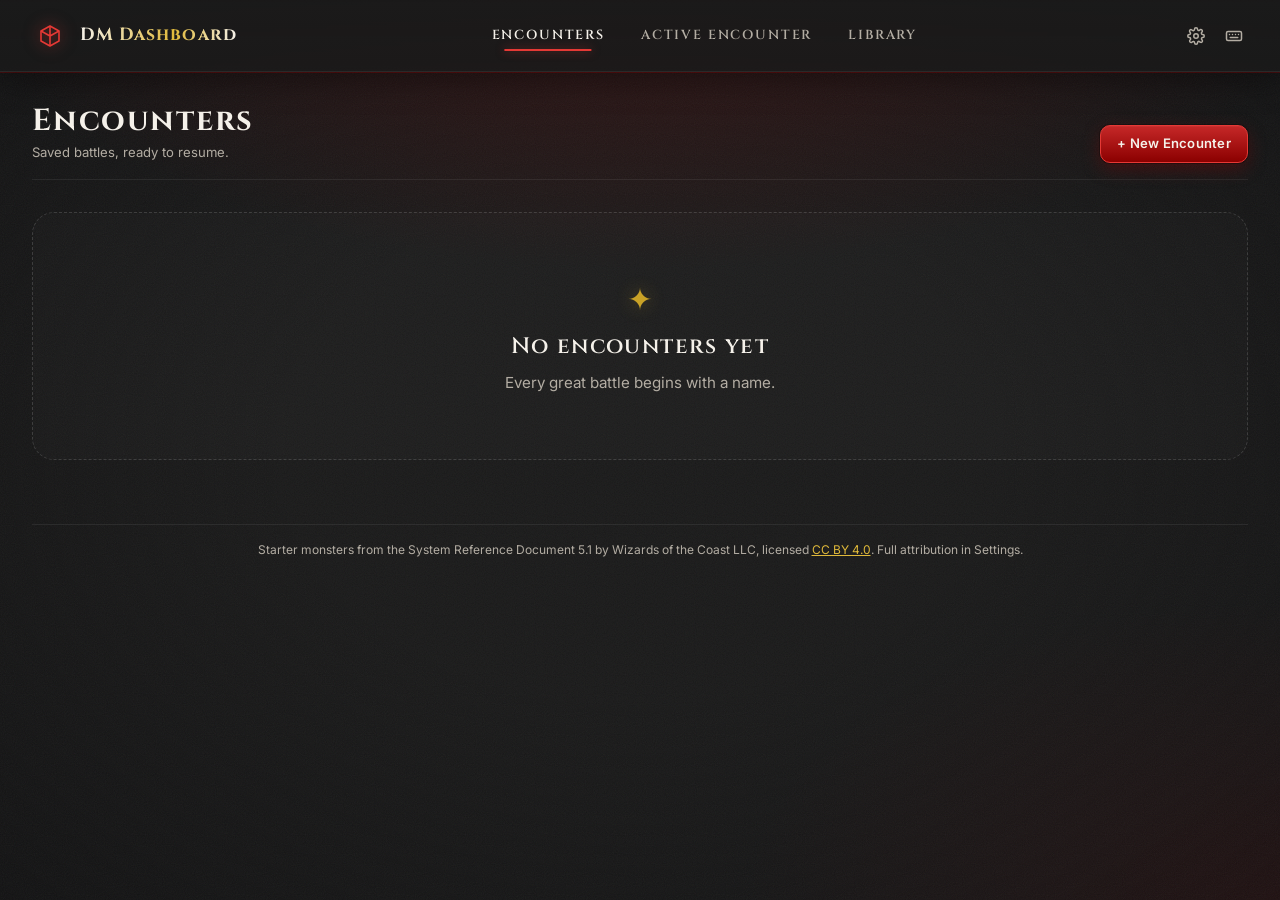
<file: index.html>
<!doctype html>
<html lang="en">
  <head>
    <meta charset="UTF-8" />
    <meta name="viewport" content="width=device-width, initial-scale=1.0" />
    <title>DM Dashboard</title>
    <link rel="preconnect" href="https://fonts.googleapis.com" />
    <link rel="preconnect" href="https://fonts.gstatic.com" crossorigin />
    <link
      href="https://fonts.googleapis.com/css2?family=Cinzel:wght@500;600;700;900&family=Inter:wght@400;500;600;700&display=swap"
      rel="stylesheet"
    />
    <link rel="stylesheet" href="variables.css" />
    <link rel="stylesheet" href="styles.css" />
  </head>
  <body>
    <div class="bg-vignette" aria-hidden="true"></div>

    <header class="topbar">
      <div class="brand">
        <span class="brand-sigil" aria-hidden="true">
          <svg viewBox="0 0 24 24" fill="none" stroke="currentColor" stroke-width="1.6" stroke-linejoin="round">
            <path d="M12 2 21 7v10l-9 5-9-5V7z" />
            <path d="M12 2v20M3 7l9 5 9-5" />
          </svg>
        </span>
        <h1 class="brand-title">DM Dashboard</h1>
      </div>

      <nav class="tabs" aria-label="Views">
        <button class="tab" data-view="encounters" type="button">Encounters</button>
        <button class="tab" data-view="active" type="button">Active Encounter</button>
        <button class="tab" data-view="library" type="button">Library</button>
      </nav>

      <div class="topbar-tools">
        <span class="saved-indicator" id="saved-indicator" role="status" aria-live="off"></span>
        <button class="icon-btn" id="btn-settings" type="button" title="Settings and data" aria-label="Settings and data">
          <svg viewBox="0 0 24 24" width="18" height="18" fill="none" stroke="currentColor" stroke-width="2" stroke-linecap="round" stroke-linejoin="round" aria-hidden="true">
            <circle cx="12" cy="12" r="3" />
            <path d="M19.4 15a1.7 1.7 0 0 0 .3 1.8l.1.1a2 2 0 1 1-2.8 2.8l-.1-.1a1.7 1.7 0 0 0-1.8-.3 1.7 1.7 0 0 0-1 1.5V21a2 2 0 1 1-4 0v-.1a1.7 1.7 0 0 0-1.1-1.5 1.7 1.7 0 0 0-1.8.3l-.1.1a2 2 0 1 1-2.8-2.8l.1-.1a1.7 1.7 0 0 0 .3-1.8 1.7 1.7 0 0 0-1.5-1H3a2 2 0 1 1 0-4h.1a1.7 1.7 0 0 0 1.5-1.1 1.7 1.7 0 0 0-.3-1.8l-.1-.1a2 2 0 1 1 2.8-2.8l.1.1a1.7 1.7 0 0 0 1.8.3H9a1.7 1.7 0 0 0 1-1.5V3a2 2 0 1 1 4 0v.1a1.7 1.7 0 0 0 1 1.5 1.7 1.7 0 0 0 1.8-.3l.1-.1a2 2 0 1 1 2.8 2.8l-.1.1a1.7 1.7 0 0 0-.3 1.8V9a1.7 1.7 0 0 0 1.5 1H21a2 2 0 1 1 0 4h-.1a1.7 1.7 0 0 0-1.5 1z" />
          </svg>
        </button>
        <button class="icon-btn" id="btn-shortcuts" type="button" title="Keyboard shortcuts (?)" aria-label="Keyboard shortcuts">
          <svg viewBox="0 0 24 24" width="18" height="18" fill="none" stroke="currentColor" stroke-width="2" stroke-linecap="round" stroke-linejoin="round" aria-hidden="true">
            <rect x="2" y="6" width="20" height="12" rx="2" />
            <path d="M6 10h.01M10 10h.01M14 10h.01M18 10h.01M7 14h10" />
          </svg>
        </button>
      </div>
    </header>

    <main class="app">
      <!-- ============ ENCOUNTER LIST ============ -->
      <section class="view" id="view-encounters" data-view="encounters">
        <div class="view-head">
          <div>
            <h2 class="view-title">Encounters</h2>
            <p class="view-subtitle">Saved battles, ready to resume.</p>
          </div>
          <button class="btn btn-primary" id="btn-new-encounter" type="button">+ New Encounter</button>
        </div>
        <div class="encounter-grid" id="encounter-list"></div>
      </section>

      <!-- ============ ACTIVE ENCOUNTER ============ -->
      <section class="view" id="view-active" data-view="active">
        <div id="active-empty" class="empty-state hidden">
          <div class="empty-ornament" aria-hidden="true">✦</div>
          <h2 class="empty-title">No encounter open</h2>
          <p>Open one from the Encounters tab, or forge a new battle.</p>
          <button class="btn btn-primary" id="btn-new-encounter-from-active" type="button">+ New Encounter</button>
        </div>

        <div id="active-content" class="hidden">
          <div class="tracker-bar">
            <div class="tracker-name">
              <span class="tracker-label">Encounter</span>
              <h2 class="tracker-title" id="active-name"></h2>
              <div class="clock" id="clock">
                <span class="clock-label">Clock</span>
                <span class="clock-time" id="clock-time">00:00</span>
                <button class="icon-btn clock-btn" id="btn-clock-toggle" type="button" title="Start clock" aria-label="Start clock"></button>
                <button class="icon-btn clock-btn" id="btn-clock-reset" type="button" title="Reset clock" aria-label="Reset clock">
                  <svg viewBox="0 0 24 24" width="14" height="14" fill="none" stroke="currentColor" stroke-width="2" stroke-linecap="round" stroke-linejoin="round" aria-hidden="true">
                    <path d="M3 12a9 9 0 1 0 3-6.7L3 8" />
                    <path d="M3 3v5h5" />
                  </svg>
                </button>
              </div>
            </div>

            <div class="round-counter">
              <span class="round-label">Round</span>
              <span class="round-number" id="round-number">1</span>
            </div>

            <div class="tracker-controls">
              <button class="btn btn-ghost" id="btn-prev-turn" type="button" title="Previous turn (P)">
                <span class="chev" aria-hidden="true">‹</span> Prev
              </button>
              <button class="btn btn-ghost" id="btn-delay" type="button" title="Delay: act right after a later combatant this round">Delay</button>
              <button class="btn btn-primary btn-lg" id="btn-next-turn" type="button" title="Next turn (N)">
                Next Turn <span class="chev" aria-hidden="true">›</span>
              </button>
            </div>
          </div>

          <div class="turn-banner" id="turn-banner"></div>

          <div class="tracker-actions">
            <div class="tracker-group">
              <button class="btn btn-outline-light" id="btn-add-pc" type="button">+ Add PC</button>
              <button class="btn btn-outline-red" id="btn-add-enemy" type="button">+ Add Enemy</button>
              <button class="btn btn-outline-gold" id="btn-add-lair" type="button">+ Lair Action</button>
            </div>
            <div class="tracker-group">
              <button class="btn btn-ghost" id="btn-roll-init" type="button" title="Roll d20 + initiative bonus for every enemy. PCs roll their own.">Roll Initiative</button>
              <label class="checkbox-field checkbox-field--sm" title="One roll per group of identical monsters (PHB p.189)">
                <input type="checkbox" id="opt-group-init" /> <span>Group identical</span>
              </label>
            </div>
            <div class="tracker-group">
              <button class="btn btn-ghost" id="btn-short-rest" type="button">Short Rest</button>
              <button class="btn btn-ghost" id="btn-long-rest" type="button">Long Rest</button>
            </div>
            <div class="segmented" role="group" aria-label="Card layout">
              <button type="button" data-card-mode="full" aria-pressed="true">Full</button>
              <button type="button" data-card-mode="compact" aria-pressed="false">Compact</button>
            </div>
            <span class="tracker-actions-spacer"></span>
            <span class="difficulty hidden" id="difficulty"></span>
            <span class="xp-total hidden" id="xp-total" title="Sum of enemy XP by CR (DMG p.275). No group multiplier applied."></span>
            <span class="tracker-count" id="tracker-count"></span>
            <div class="tracker-group">
              <button class="btn btn-ghost" id="btn-toggle-dice" type="button" aria-pressed="false" aria-controls="dice-panel" title="Dice roller (D)">Dice</button>
              <button class="btn btn-ghost" id="btn-toggle-log" type="button" aria-pressed="false" aria-controls="log-drawer" title="Combat log (L)">Log</button>
              <button class="btn btn-outline-light" id="btn-player-view" type="button" title="Open a second window for the players: turn order, PC HP, enemy health bands and conditions only">Player View</button>
            </div>
          </div>

          <div class="card-grid" id="combatant-cards" aria-label="Combatants in initiative order"></div>
        </div>
      </section>

      <!-- ============ LIBRARY ============ -->
      <section class="view" id="view-library" data-view="library">
        <div class="view-head">
          <div>
            <h2 class="view-title">Library</h2>
            <p class="view-subtitle">Reusable stat blocks. Editing here never touches an open encounter.</p>
          </div>
          <div class="view-head-actions">
            <button class="btn btn-ghost" id="btn-export" type="button">Export all data (JSON)</button>
            <button class="btn btn-ghost" id="btn-import" type="button">Import…</button>
          </div>
        </div>

        <div class="library-toolbar">
          <label class="field library-search">
            <span class="field-label">Search</span>
            <input type="search" id="lib-search" placeholder="Name, class, race or type" autocomplete="off" />
          </label>
          <label class="field">
            <span class="field-label">Sort by</span>
            <select id="lib-sort">
              <option value="name">Name</option>
              <option value="cr">CR (enemies)</option>
              <option value="level">Level (PCs)</option>
              <option value="hp">HP</option>
            </select>
          </label>
        </div>

        <div class="library-columns">
          <div class="library-col">
            <div class="library-col-head">
              <h3 class="library-col-title library-col-title--pc">Player Characters</h3>
              <button class="btn btn-outline-light btn-sm" id="btn-new-pc" type="button">+ New PC</button>
            </div>
            <div class="library-filter">
              <label class="field">
                <span class="field-label">Class</span>
                <select id="lib-class"></select>
              </label>
            </div>
            <div class="library-list" id="library-pcs"></div>
          </div>
          <div class="library-col">
            <div class="library-col-head">
              <h3 class="library-col-title library-col-title--enemy">Enemies</h3>
              <button class="btn btn-outline-red btn-sm" id="btn-new-enemy" type="button">+ New Enemy</button>
            </div>
            <div class="library-filter">
              <label class="field">
                <span class="field-label">CR from</span>
                <select id="lib-cr-min"></select>
              </label>
              <label class="field">
                <span class="field-label">CR to</span>
                <select id="lib-cr-max"></select>
              </label>
            </div>
            <div class="library-list" id="library-enemies"></div>
          </div>
        </div>
      </section>
      <footer class="app-footer">
        Starter monsters from the System Reference Document 5.1 by Wizards of the Coast LLC, licensed
        <a href="https://creativecommons.org/licenses/by/4.0/legalcode" target="_blank" rel="noopener">CC BY 4.0</a>.
        Full attribution in Settings.
      </footer>
    </main>

    <!-- ============ PLAYER VIEW (index.html?view=player) ============ -->
    <section class="player-view" id="player-view" hidden aria-labelledby="player-round">
      <header class="player-head">
        <h1 class="player-round" id="player-round">Waiting for the DM…</h1>
        <p class="player-sub" id="player-sub"></p>
      </header>
      <ol class="player-list" id="player-list" aria-label="Turn order"></ol>
    </section>

    <!-- ============ COMBAT LOG DRAWER ============ -->
    <aside class="log-drawer" id="log-drawer" aria-label="Combat log" hidden>
      <div class="drawer-head">
        <h2 class="drawer-title">Combat Log</h2>
        <button class="btn btn-ghost btn-sm" id="btn-log-clear" type="button">Clear</button>
        <button class="icon-btn" id="btn-log-close" type="button" aria-label="Close combat log">×</button>
      </div>
      <ol class="log-list" id="log-list"></ol>
    </aside>

    <!-- ============ DICE ROLLER ============ -->
    <aside class="dice-panel" id="dice-panel" aria-label="Dice roller" hidden>
      <div class="drawer-head">
        <h2 class="drawer-title">Dice</h2>
        <button class="icon-btn" id="btn-dice-close" type="button" aria-label="Close dice roller">×</button>
      </div>
      <div class="dice-buttons" id="dice-buttons">
        <button class="dice-btn" type="button" data-roll="d4">d4</button>
        <button class="dice-btn" type="button" data-roll="d6">d6</button>
        <button class="dice-btn" type="button" data-roll="d8">d8</button>
        <button class="dice-btn" type="button" data-roll="d10">d10</button>
        <button class="dice-btn" type="button" data-roll="d12">d12</button>
        <button class="dice-btn dice-btn--d20" type="button" data-roll="d20">d20</button>
        <button class="dice-btn" type="button" data-roll="d100">d100</button>
      </div>
      <div class="dice-mode" role="radiogroup" aria-label="d20 mode">
        <label><input type="radio" name="dice-mode" value="normal" checked /> Normal</label>
        <label><input type="radio" name="dice-mode" value="adv" /> Advantage</label>
        <label><input type="radio" name="dice-mode" value="dis" /> Disadvantage</label>
      </div>
      <form class="dice-form" id="dice-form" autocomplete="off">
        <input type="text" id="dice-expr" placeholder="2d6+3" aria-label="Dice expression" />
        <button class="btn btn-primary btn-sm" type="submit">Roll</button>
      </form>
      <output class="dice-result" id="dice-result" aria-live="polite"></output>
    </aside>

    <!-- ============ CREATURE MODAL ============ -->
    <dialog class="modal" id="creature-modal" aria-labelledby="creature-modal-title">
      <form class="modal-form" id="creature-form" method="dialog" novalidate>
        <div class="modal-head">
          <h2 class="modal-title" id="creature-modal-title">New Creature</h2>
          <button class="icon-btn modal-close" type="button" data-close aria-label="Close">×</button>
        </div>

        <div class="modal-body">
          <div class="field-row">
            <label class="field field--grow">
              <span class="field-label">Name</span>
              <input type="text" name="name" required autocomplete="off" placeholder="e.g. Goblin Boss" />
            </label>
            <label class="field" data-for="enemy">
              <span class="field-label">CR</span>
              <select name="cr"></select>
            </label>
            <label class="field" data-for="pc">
              <span class="field-label">Level</span>
              <input type="number" name="level" min="1" max="20" value="1" />
            </label>
          </div>

          <div class="field-row" data-for="pc">
            <label class="field">
              <span class="field-label">Class</span>
              <select name="cls"></select>
            </label>
            <label class="field">
              <span class="field-label">Race</span>
              <input type="text" name="race" autocomplete="off" placeholder="e.g. Half-Elf" />
            </label>
          </div>

          <div class="field-row" data-for="enemy">
            <label class="field">
              <span class="field-label">Type</span>
              <input type="text" name="creatureType" autocomplete="off" placeholder="e.g. Medium humanoid (goblinoid)" />
            </label>
            <label class="field">
              <span class="field-label">Alignment</span>
              <input type="text" name="alignment" autocomplete="off" placeholder="e.g. neutral evil" />
            </label>
          </div>

          <div class="field-row">
            <label class="field">
              <span class="field-label">HP</span>
              <input type="number" name="hpMax" min="0" value="10" />
            </label>
            <label class="field">
              <span class="field-label">AC</span>
              <input type="number" name="ac" min="0" value="10" />
            </label>
            <label class="field">
              <span class="field-label">Init Bonus</span>
              <input type="number" name="initBonus" title="Leave blank to use the DEX modifier" />
            </label>
            <label class="field">
              <span class="field-label">Speed</span>
              <input type="text" name="speed" autocomplete="off" placeholder="30 ft." />
            </label>
            <label class="field" id="creature-initiative-field">
              <span class="field-label">Initiative</span>
              <input type="number" name="initiative" value="0" />
            </label>
          </div>

          <fieldset class="stats-fieldset">
            <legend class="field-label">Ability Scores</legend>
            <div class="stats-inputs" id="stats-inputs"></div>
          </fieldset>

          <details class="spell-details" id="saves-details">
            <summary class="spell-summary">
              <span class="field-label">Saving Throws</span>
              <span class="spell-summary-hint" id="saves-prof-hint"></span>
            </summary>
            <div class="save-grid" id="save-grid"></div>
          </details>

          <details class="spell-details" id="skills-details">
            <summary class="spell-summary">
              <span class="field-label">Skill Proficiencies</span>
              <span class="spell-summary-hint" id="skills-prof-hint"></span>
            </summary>
            <p class="detail-hint">Tick a skill for proficiency; tick ×2 as well for expertise.</p>
            <div class="skill-grid" id="skill-grid"></div>
          </details>

          <details class="spell-details" id="senses-details">
            <summary class="spell-summary">
              <span class="field-label">Senses &amp; Languages</span>
              <span class="spell-summary-hint" id="passive-hint"></span>
            </summary>
            <div class="field-row">
              <label class="field">
                <span class="field-label">Senses</span>
                <input type="text" name="senses" autocomplete="off" placeholder="darkvision 60 ft." />
              </label>
              <label class="field">
                <span class="field-label">Languages</span>
                <input type="text" name="languages" autocomplete="off" placeholder="Common, Goblin" />
              </label>
            </div>
          </details>

          <details class="spell-details" id="defenses-details">
            <summary class="spell-summary">
              <span class="field-label">Damage &amp; Condition Defenses</span>
              <span class="spell-summary-hint">applied when a damage type is chosen</span>
            </summary>
            <div class="def-block">
              <span class="field-label">Resistances</span>
              <div class="check-grid" data-def-grid="damageResistances"></div>
            </div>
            <div class="def-block">
              <span class="field-label">Immunities</span>
              <div class="check-grid" data-def-grid="damageImmunities"></div>
            </div>
            <div class="def-block">
              <span class="field-label">Vulnerabilities</span>
              <div class="check-grid" data-def-grid="damageVulnerabilities"></div>
            </div>
            <label class="field">
              <span class="field-label">Defense notes (text only)</span>
              <input type="text" name="damageNotes" autocomplete="off" placeholder="bludgeoning, piercing and slashing from nonmagical attacks" />
            </label>
            <div class="def-block">
              <span class="field-label">Condition immunities</span>
              <div class="check-grid" data-def-grid="conditionImmunities"></div>
            </div>
          </details>

          <details class="spell-details" id="attacks-details" data-for="enemy">
            <summary class="spell-summary">
              <span class="field-label">Attacks</span>
              <span class="spell-summary-hint">to hit, save DC and damage bonus fill in from the ability and CR</span>
            </summary>
            <label class="field">
              <span class="field-label">Multiattack</span>
              <input type="text" name="multiattack" autocomplete="off" placeholder="The goblin boss makes two scimitar attacks." />
            </label>
            <div class="spell-rows" id="attack-rows"></div>
            <button class="btn btn-ghost btn-sm" type="button" id="btn-add-attack">+ Add Attack</button>
            <datalist id="damage-types"></datalist>
          </details>

          <details class="spell-details" id="recharge-details" data-for="enemy">
            <summary class="spell-summary">
              <span class="field-label">Recharge Abilities</span>
              <span class="spell-summary-hint">rolled automatically each turn</span>
            </summary>
            <div class="spell-rows" id="recharge-rows"></div>
            <button class="btn btn-ghost btn-sm" type="button" id="btn-add-recharge">+ Add Ability</button>
          </details>

          <details class="spell-details" id="legendary-details" data-for="enemy">
            <summary class="spell-summary">
              <span class="field-label">Legendary</span>
              <span class="spell-summary-hint">actions refill at the start of its turn</span>
            </summary>
            <div class="field-row">
              <label class="field">
                <span class="field-label">Legendary actions / round</span>
                <input type="number" name="legendaryActions" min="0" max="9" value="0" />
              </label>
              <label class="field">
                <span class="field-label">Legendary resistance / day</span>
                <input type="number" name="legendaryResistance" min="0" max="9" value="0" />
              </label>
            </div>
            <label class="field">
              <span class="field-label">Legendary actions text</span>
              <textarea name="legendaryText" rows="4" placeholder="Detect. The dragon makes a Wisdom (Perception) check."></textarea>
            </label>
          </details>

          <details class="spell-details" id="text-details" data-for="enemy">
            <summary class="spell-summary">
              <span class="field-label">Traits, Actions &amp; Reactions</span>
              <span class="spell-summary-hint">free text, shown in the detail view</span>
            </summary>
            <label class="field">
              <span class="field-label">Traits</span>
              <textarea name="traits" rows="4" placeholder="Nimble Escape. The goblin can take the Disengage or Hide action as a bonus action."></textarea>
            </label>
            <label class="field">
              <span class="field-label">Actions</span>
              <textarea name="actions" rows="4"></textarea>
            </label>
            <label class="field">
              <span class="field-label">Reactions</span>
              <textarea name="reactions" rows="3"></textarea>
            </label>
          </details>

          <details class="spell-details" id="spell-details">
            <summary class="spell-summary">
              <span class="field-label">Spell Slots</span>
              <span class="spell-summary-hint">optional</span>
            </summary>
            <div class="spell-rows" id="spell-rows"></div>
            <button class="btn btn-ghost btn-sm" type="button" id="btn-add-spell-level">+ Add Spell Level</button>
          </details>

          <label class="checkbox-field" id="save-to-library-field">
            <input type="checkbox" name="saveToLibrary" />
            <span>Also save to the Library</span>
          </label>
        </div>

        <div class="modal-foot">
          <button class="btn btn-ghost" type="button" data-close>Cancel</button>
          <button class="btn btn-primary" type="submit" id="creature-submit">Save</button>
        </div>
      </form>
    </dialog>

    <!-- ============ COMBATANT DETAIL ============ -->
    <dialog class="modal modal-lg" id="detail-modal" aria-labelledby="detail-title">
      <div class="modal-form">
        <div class="modal-head">
          <div>
            <h2 class="modal-title" id="detail-title">Combatant</h2>
            <span class="detail-subtitle" id="detail-subtitle"></span>
          </div>
          <button class="icon-btn modal-close" type="button" data-close aria-label="Close">×</button>
        </div>
        <div class="modal-body detail-body" id="detail-body"></div>
        <div class="modal-foot modal-foot--split">
          <button class="btn btn-ghost" type="button" id="detail-edit">Edit Stat Block</button>
          <button class="btn btn-primary" type="button" data-close>Done</button>
        </div>
      </div>
    </dialog>

    <!-- ============ ADD-TO-ENCOUNTER PICKER ============ -->
    <dialog class="modal modal-sm" id="picker-modal" aria-labelledby="picker-title">
      <form class="modal-form" id="picker-form" method="dialog" novalidate>
        <div class="modal-head">
          <h2 class="modal-title" id="picker-title">Add Combatant</h2>
          <button class="icon-btn modal-close" type="button" data-close aria-label="Close">×</button>
        </div>
        <div class="modal-body">
          <label class="field field-wide">
            <span class="field-label">From the library</span>
            <select name="templateId" id="picker-select"></select>
          </label>
          <div class="field-row">
            <label class="field">
              <span class="field-label" id="picker-init-label">Initiative</span>
              <input type="number" name="initiative" value="0" />
            </label>
            <label class="field">
              <span class="field-label">How many</span>
              <input type="number" name="count" min="1" max="20" value="1" />
            </label>
          </div>
          <p class="picker-empty hidden" id="picker-empty">The library has nothing of this kind yet.</p>
        </div>
        <div class="modal-foot modal-foot--split">
          <button class="btn btn-ghost" type="button" id="picker-create-new">Create New…</button>
          <div>
            <button class="btn btn-ghost" type="button" data-close>Cancel</button>
            <button class="btn btn-primary" type="submit" id="picker-submit">Add to Encounter</button>
          </div>
        </div>
      </form>
    </dialog>

    <!-- ============ CHOICE DIALOG (pick one of several) ============ -->
    <dialog class="modal modal-sm" id="choice-modal" aria-labelledby="choice-title">
      <div class="modal-form">
        <div class="modal-head">
          <h2 class="modal-title" id="choice-title">Choose</h2>
          <button class="icon-btn modal-close" type="button" data-close aria-label="Close">×</button>
        </div>
        <div class="modal-body">
          <p class="confirm-text" id="choice-text"></p>
          <div class="choice-list" id="choice-list"></div>
        </div>
        <div class="modal-foot">
          <button class="btn btn-ghost" type="button" data-close>Cancel</button>
        </div>
      </div>
    </dialog>

    <!-- ============ TEXT PROMPT DIALOG ============ -->
    <dialog class="modal modal-sm" id="prompt-modal" aria-labelledby="prompt-title">
      <form class="modal-form" id="prompt-form" method="dialog" novalidate>
        <div class="modal-head">
          <h2 class="modal-title" id="prompt-title">Name</h2>
          <button class="icon-btn modal-close" type="button" data-close aria-label="Close">×</button>
        </div>
        <div class="modal-body">
          <label class="field field-wide">
            <span class="field-label" id="prompt-label">Name</span>
            <input type="text" name="value" id="prompt-input" autocomplete="off" required />
          </label>
        </div>
        <div class="modal-foot">
          <button class="btn btn-ghost" type="button" data-close>Cancel</button>
          <button class="btn btn-primary" type="submit" id="prompt-submit">OK</button>
        </div>
      </form>
    </dialog>

    <!-- ============ CONFIRM DIALOG ============ -->
    <dialog class="modal modal-sm modal-danger" id="confirm-modal" aria-labelledby="confirm-title">
      <form class="modal-form" id="confirm-form" method="dialog" novalidate>
        <div class="modal-head">
          <h2 class="modal-title" id="confirm-title">Are you sure?</h2>
          <button class="icon-btn modal-close" type="button" data-close aria-label="Close">×</button>
        </div>
        <div class="modal-body">
          <div class="confirm-text" id="confirm-text"></div>
        </div>
        <div class="modal-foot">
          <button class="btn btn-ghost" type="button" data-close>Cancel</button>
          <button class="btn btn-danger" type="submit" id="confirm-submit">Delete</button>
        </div>
      </form>
    </dialog>

    <!-- ============ SETTINGS ============ -->
    <dialog class="modal" id="settings-modal" aria-labelledby="settings-title">
      <div class="modal-form">
        <div class="modal-head">
          <h2 class="modal-title" id="settings-title">Settings</h2>
          <button class="icon-btn modal-close" type="button" data-close aria-label="Close">×</button>
        </div>
        <div class="modal-body">
          <section class="detail-section">
            <h3 class="detail-section-title">Your data</h3>
            <p class="detail-text">Everything is stored in this browser only. Export regularly to keep a backup or move to another device.</p>
            <p class="detail-hint" id="settings-saved"></p>
            <div class="settings-row">
              <button class="btn btn-primary" type="button" data-settings="export">Export all data (JSON)</button>
              <button class="btn btn-ghost" type="button" data-settings="import">Import…</button>
            </div>
          </section>
          <section class="detail-section">
            <h3 class="detail-section-title">Table</h3>
            <div class="settings-row">
              <button class="btn btn-outline-light" type="button" data-settings="player-view">Open Player View</button>
              <button class="btn btn-ghost" type="button" data-settings="shortcuts">Keyboard shortcuts</button>
            </div>
            <label class="checkbox-field">
              <input type="checkbox" id="opt-arrow-keys-settings" />
              <span>Use the arrow keys for turns</span>
            </label>
          </section>
          <section class="detail-section">
            <h3 class="detail-section-title">Credits &amp; licence</h3>
            <p class="detail-text" id="srd-attribution"></p>
            <p class="detail-hint">Rules follow the 2014 Player's Handbook, Dungeon Master's Guide and Monster Manual.</p>
          </section>
        </div>
        <div class="modal-foot">
          <button class="btn btn-primary" type="button" data-close>Done</button>
        </div>
      </div>
    </dialog>

    <!-- ============ IMPORT PREVIEW ============ -->
    <dialog class="modal modal-sm" id="import-modal" aria-labelledby="import-title">
      <form class="modal-form" id="import-form" method="dialog" novalidate>
        <div class="modal-head">
          <h2 class="modal-title" id="import-title">Import Data</h2>
          <button class="icon-btn modal-close" type="button" data-close aria-label="Close">×</button>
        </div>
        <div class="modal-body">
          <p class="confirm-text" id="import-summary"></p>
          <ul class="import-counts" id="import-counts"></ul>
          <p class="detail-hint"><strong>Merge</strong> adds everything alongside what you have. <strong>Replace</strong> swaps your library and encounters for the file's (export first if unsure).</p>
        </div>
        <div class="modal-foot">
          <button class="btn btn-ghost" type="button" data-close>Cancel</button>
          <button class="btn btn-danger" type="submit" value="replace">Replace</button>
          <button class="btn btn-primary" type="submit" value="merge">Merge</button>
        </div>
      </form>
    </dialog>
    <input type="file" id="import-file" accept="application/json,.json" hidden />

    <!-- ============ KEYBOARD SHORTCUTS ============ -->
    <dialog class="modal modal-sm" id="shortcuts-modal" aria-labelledby="shortcuts-title">
      <div class="modal-form">
        <div class="modal-head">
          <h2 class="modal-title" id="shortcuts-title">Keyboard Shortcuts</h2>
          <button class="icon-btn modal-close" type="button" data-close aria-label="Close">×</button>
        </div>
        <div class="modal-body">
          <table class="shortcut-table">
            <tbody>
              <tr><th scope="row"><kbd>N</kbd></th><td>Next turn</td></tr>
              <tr><th scope="row"><kbd>P</kbd></th><td>Previous turn</td></tr>
              <tr><th scope="row"><kbd>→</kbd> <kbd>←</kbd></th><td>Next / previous turn, if enabled below</td></tr>
              <tr><th scope="row"><kbd>Ctrl</kbd>/<kbd>⌘</kbd> + <kbd>Z</kbd></th><td>Undo the last combat change</td></tr>
              <tr><th scope="row"><kbd>D</kbd></th><td>Open or close the dice roller</td></tr>
              <tr><th scope="row"><kbd>L</kbd></th><td>Open or close the combat log</td></tr>
              <tr><th scope="row"><kbd>?</kbd></th><td>This list</td></tr>
              <tr><th scope="row"><kbd>Enter</kbd></th><td>In a card's amount box: apply damage</td></tr>
              <tr><th scope="row"><kbd>Shift</kbd> + <kbd>Enter</kbd></th><td>In a card's amount box: heal</td></tr>
              <tr><th scope="row"><kbd>Esc</kbd></th><td>Close a dialog</td></tr>
            </tbody>
          </table>
          <label class="checkbox-field">
            <input type="checkbox" id="opt-arrow-keys" />
            <span>Use the arrow keys for turns (off by default so they keep scrolling the page)</span>
          </label>
          <p class="detail-hint">Shortcuts are ignored while you are typing in a field.</p>
        </div>
        <div class="modal-foot">
          <button class="btn btn-primary" type="button" data-close>Done</button>
        </div>
      </div>
    </dialog>

    <div class="sr-only" id="sr-live" aria-live="polite" aria-atomic="true"></div>
    <div class="toast-stack" id="toast-stack" aria-live="polite"></div>

    <script src="rules.js" defer></script>
    <script src="data/srd-starter.js" defer></script>
    <script src="main.js" defer></script>
  </body>
</html>
</file>
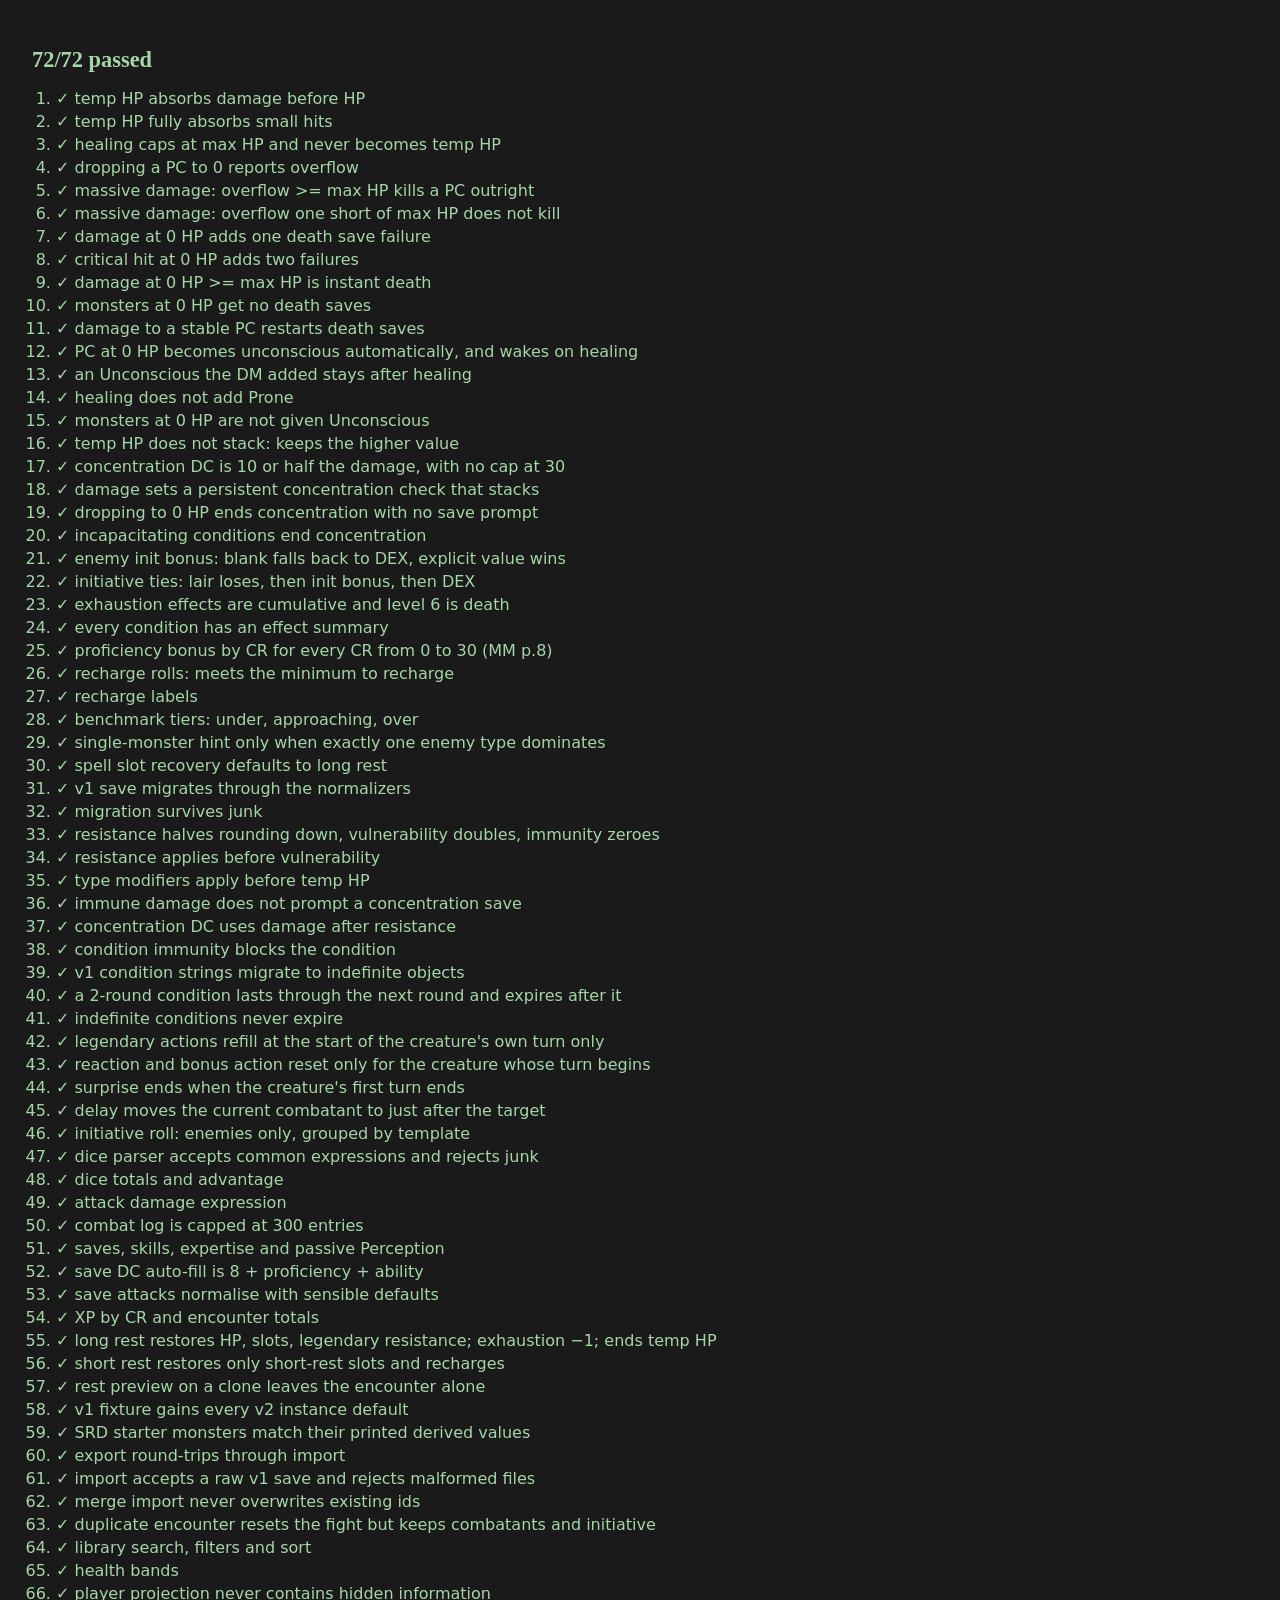
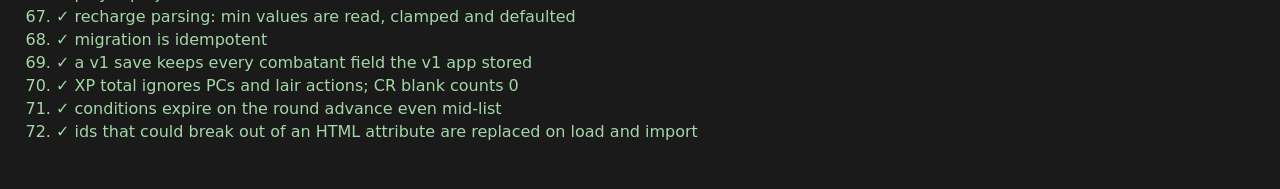
<file: tests/rules.test.html>
<!doctype html>
<html lang="en">
  <head>
    <meta charset="UTF-8" />
    <meta name="viewport" content="width=device-width, initial-scale=1.0" />
    <title>DM Dashboard: rules tests</title>
    <link rel="stylesheet" href="../variables.css" />
    <style>
      body {
        margin: 0;
        padding: var(--sp-6);
        background: var(--bg-1);
        color: var(--text-0);
        font-family: var(--font-body);
      }
      h1 {
        font-family: var(--font-display);
        font-size: var(--fs-xl);
      }
      ol {
        padding-left: var(--sp-5);
      }
      li {
        margin: var(--sp-1) 0;
      }
      .ok {
        color: var(--green-300);
      }
      .fail {
        color: var(--red-200);
      }
      pre {
        margin: var(--sp-1) 0 0;
        color: var(--text-1);
        white-space: pre-wrap;
      }
    </style>
  </head>
  <body>
    <h1 id="summary">Running…</h1>
    <ol id="results"></ol>
    <script src="../rules.js"></script>
    <script src="../data/srd-starter.js"></script>
    <script src="fixtures/v1-save.js"></script>
    <script src="rules.test.js"></script>
    <script>
      const results = window.TEST_RESULTS || [];
      const failed = results.filter((r) => !r.ok).length;
      document.getElementById("summary").textContent =
        `${results.length - failed}/${results.length} passed`;
      document.getElementById("summary").className = failed ? "fail" : "ok";
      const list = document.getElementById("results");
      results.forEach((r) => {
        const li = document.createElement("li");
        li.className = r.ok ? "ok" : "fail";
        li.textContent = `${r.ok ? "✓" : "✗"} ${r.name}`;
        if (!r.ok) {
          const pre = document.createElement("pre");
          pre.textContent = r.message;
          li.appendChild(pre);
        }
        list.appendChild(li);
      });
    </script>
  </body>
</html>
</file>
<file: variables.css>
/* ==========================================================================
   DM Dashboard — Design Tokens
   Every color, spacing unit, radius, font size, shadow and duration lives
   here. styles.css consumes these; it never hard-codes a value.
   Text colors are tuned for WCAG AA on the surfaces they sit on; see
   docs/CONTRAST.md before changing any of them.
   ========================================================================== */

:root {
  /* ---------- Surfaces ---------- */
  --bg-0: #0f0f10; /* page floor, behind the vignette */
  --bg-1: #1a1a1a; /* app background */
  --bg-2: #222222; /* cards, panels */
  --bg-3: #2a2a2a; /* raised elements, inputs */
  --bg-4: #333333; /* hover on raised elements */
  --bg-turn-enemy: #302020; /* current-turn enemy card background */
  --bg-topbar-top: rgba(26, 26, 26, 0.96);
  --bg-topbar-bottom: rgba(26, 26, 26, 0.88);
  --bg-backdrop: rgba(8, 8, 8, 0.72); /* behind modals */
  --bg-sunken: rgba(0, 0, 0, 0.15); /* modal footers, builder groups */
  --bg-empty: rgba(255, 255, 255, 0.015);
  --bg-hover-light: rgba(255, 255, 255, 0.06);

  /* ---------- Shade (for shadows and insets) ---------- */
  --shade-30: rgba(0, 0, 0, 0.3);
  --shade-35: rgba(0, 0, 0, 0.35);
  --shade-45: rgba(0, 0, 0, 0.45);
  --shade-50: rgba(0, 0, 0, 0.5);
  --shade-60: rgba(0, 0, 0, 0.6);
  --highlight-inset: rgba(255, 255, 255, 0.04);

  /* ---------- Accent: blood red ---------- */
  --red-900: #4a0000;
  --red-800: #6b0000;
  --red-700: #8b0000;
  --red-600: #a51414;
  --red-500: #b71c1c;
  --red-400: #c62828;
  --red-300: #e53935;
  --red-200: #f4736f; /* red text; lightened from #ef5350 for AA on raised surfaces */
  --red-glow: rgba(229, 57, 53, 0.55);
  --red-glow-soft: rgba(229, 57, 53, 0.22);
  --red-wash: rgba(183, 28, 28, 0.15); /* outline-red hover */
  --red-banner: rgba(198, 40, 40, 0.16); /* turn banner fade */
  --red-ember: rgba(139, 0, 0, 0.35); /* topbar rule, primary button shadow */
  --red-ember-soft: rgba(139, 0, 0, 0.25); /* tracker bar wash */
  --red-vignette: rgba(139, 0, 0, 0.28);
  --red-vignette-faint: rgba(139, 0, 0, 0.1);

  /* ---------- Secondary accents ---------- */
  --gold-500: #c9a227; /* ornaments, headings */
  --gold-400: #e0b93a;
  --gold-glow: rgba(224, 185, 58, 0.35);
  --gold-wash: rgba(201, 162, 39, 0.12);
  --green-500: #43a047; /* healing, healthy HP */
  --green-400: #7cb342; /* healthy HP bar highlight */
  --green-300: #a5d6a7; /* positive modifiers, success pips */
  --green-glow: rgba(67, 160, 71, 0.5);
  --green-glow-soft: rgba(67, 160, 71, 0.18);
  --amber-500: #ffb300; /* wounded HP */
  --amber-400: #ffca28; /* wounded HP bar highlight */
  --amber-300: #ffd54f; /* conditions */
  --amber-glow: rgba(255, 179, 0, 0.45);
  --amber-glow-soft: rgba(255, 179, 0, 0.14);
  --blue-300: #90caf9; /* PC turn highlight */
  --blue-400: #64b5f6; /* spell slots */
  --blue-500: #1e88e5;
  --blue-glow: rgba(100, 181, 246, 0.35);
  --blue-glow-strong: rgba(100, 181, 246, 0.55);
  --blue-glow-soft: rgba(100, 181, 246, 0.2);
  --blue-tint: #1d2733; /* current-turn PC card background */
  --cyan-400: #4dd0e1; /* temporary HP */
  --cyan-glow: rgba(77, 208, 225, 0.45);
  --cyan-glow-soft: rgba(77, 208, 225, 0.14);
  --purple-300: #ce93d8; /* concentration */
  --purple-glow-soft: rgba(206, 147, 216, 0.16);
  --white-glow: rgba(255, 255, 255, 0.4);

  /* ---------- Text ---------- */
  --text-0: #f5f1ea; /* primary, warm off-white */
  --text-1: #d6d0c6; /* secondary */
  --text-2: #b3ada3; /* muted */
  --text-3: #9a948b; /* hints, small labels (AA on bg-1 to bg-3) */

  /* ---------- Borders ---------- */
  --border-subtle: rgba(255, 255, 255, 0.07);
  --border-mid: rgba(255, 255, 255, 0.14);
  --border-light: rgba(245, 241, 234, 0.55);
  --border-red: var(--red-500);
  --border-hairline: 1px;
  --border-accent: 2px;
  --border-bar: 3px;
  --focus-ring: 2px;

  /* ---------- Typography ---------- */
  --font-display: "Cinzel", "Georgia", serif;
  --font-body: "Inter", system-ui, -apple-system, "Segoe UI", sans-serif;
  --font-mono: "SF Mono", "Menlo", "Consolas", monospace;

  --fs-2xs: 0.7rem; /* smallest allowed label size */
  --fs-xs: 0.75rem;
  --fs-sm: 0.82rem;
  --fs-md: 0.95rem;
  --fs-lg: 1.1rem;
  --fs-xl: 1.4rem;
  --fs-2xl: 1.9rem;
  --fs-3xl: 2.6rem;
  --fs-hero: 4.2rem;
  --fs-chev: 1.3em;

  --fs-player-name: 1.9rem; /* player view: readable across a table */
  --fs-player-meta: 1.25rem;

  --lh-tight: 1.15;
  --lh-snug: 1.2;
  --lh-chip: 1.4;
  --lh-normal: 1.5;

  --tracking-caps: 0.14em;
  --tracking-display: 0.06em;
  --tracking-label: 0.08em;
  --tracking-btn: 0.02em;

  /* ---------- Spacing ---------- */
  --sp-px: 1px;
  --sp-05: 0.125rem;
  --sp-075: 0.1875rem;
  --sp-1: 0.25rem;
  --sp-2: 0.5rem;
  --sp-3: 0.75rem;
  --sp-4: 1rem;
  --sp-5: 1.5rem;
  --sp-6: 2rem;
  --sp-7: 3rem;
  --sp-8: 4rem;

  /* ---------- Radius ---------- */
  --r-xs: 2px;
  --r-sm: 6px;
  --r-md: 10px;
  --r-lg: 16px;
  --r-xl: 22px;
  --r-pill: 999px;
  --r-round: 50%;

  /* ---------- Shadows ---------- */
  --shadow-card: 0 10px 30px var(--shade-45), 0 2px 6px var(--shade-35);
  --shadow-raised: 0 18px 50px var(--shade-60);
  --shadow-inset: inset 0 1px 0 var(--highlight-inset);
  --shadow-well: inset 0 2px 6px var(--shade-50);
  --shadow-track: inset 0 1px 3px var(--shade-60);
  --shadow-topbar: 0 1px 0 var(--red-ember), 0 10px 30px var(--shade-35);
  --shadow-btn-primary: 0 0 0 1px var(--shade-30), 0 6px 18px var(--red-ember), var(--shadow-inset);
  --shadow-btn-primary-hover: 0 0 0 1px var(--shade-30), 0 8px 26px var(--red-glow);
  --shadow-modal: var(--shadow-raised), 0 0 0 1px var(--shade-60), 0 0 60px var(--red-glow-soft);
  --shadow-focus: 0 0 0 3px var(--red-glow-soft);
  --shadow-turn:
    0 0 0 1px var(--red-300), 0 0 24px var(--red-glow),
    0 0 60px var(--red-glow-soft);
  --shadow-turn-peak:
    0 0 0 1px var(--red-200), 0 0 34px var(--red-glow),
    0 0 80px var(--red-glow-soft);
  --shadow-turn-pc:
    0 0 0 1px var(--blue-300), 0 0 24px var(--blue-glow-strong),
    0 0 60px var(--blue-glow-soft);
  --shadow-turn-pc-peak:
    0 0 0 1px var(--blue-300), 0 0 34px var(--blue-glow-strong),
    0 0 80px var(--blue-glow-soft);
  --shadow-turn-lair: 0 0 0 1px var(--gold-400), 0 0 24px var(--gold-glow);
  --shadow-open-encounter: 0 0 0 1px var(--red-500);

  /* Glows: small halos around pips, bars and badges */
  --glow-red: 0 0 10px var(--red-glow);
  --glow-red-sm: 0 0 8px var(--red-glow);
  --glow-red-soft: 0 0 12px var(--red-glow-soft);
  --glow-red-soft-lg: 0 0 16px var(--red-glow-soft);
  --glow-gold-sm: 0 0 8px var(--gold-glow);
  --glow-gold-lg: 0 0 16px var(--gold-glow);
  --glow-green: 0 0 10px var(--green-glow);
  --glow-green-sm: 0 0 8px var(--green-glow);
  --glow-amber: 0 0 10px var(--amber-glow);
  --glow-cyan: 0 0 10px var(--cyan-glow);
  --glow-blue-sm: 0 0 8px var(--blue-glow);
  --glow-blue-soft: 0 0 12px var(--blue-glow-soft);
  --glow-white-sm: 0 0 8px var(--white-glow);
  --glow-text-gold: 0 0 18px var(--gold-glow);
  --drop-red: drop-shadow(0 0 8px var(--red-glow));
  --drop-red-soft: drop-shadow(0 0 6px var(--red-glow-soft));
  --drop-blue-soft: drop-shadow(0 0 6px var(--blue-glow-soft));
  --drop-round: drop-shadow(0 0 14px var(--red-glow-soft));
  --drop-round-bump: drop-shadow(0 0 30px var(--red-glow));
  --blur-topbar: blur(12px);
  --blur-backdrop: blur(6px);

  /* ---------- Motion ---------- */
  --ease-out: cubic-bezier(0.22, 1, 0.36, 1);
  --ease-in-out: cubic-bezier(0.65, 0, 0.35, 1);
  --dur-fast: 120ms;
  --dur-med: 220ms;
  --dur-slow: 420ms;
  --dur-pulse: 2.4s; /* current-turn glow cycle */
  --dur-toast: 2.4s; /* how long a plain toast stays before fading */
  --dur-toast-action: 6.4s; /* toasts with an Undo button stay longer */
  --lift-sm: -1px;
  --lift-md: -2px;
  --lift-lg: -3px;

  /* ---------- Layout ---------- */
  --app-max: 1480px;
  --topbar-h: 72px;
  --card-min: 300px;
  --touch-target: 40px; /* minimum height for primary card controls */
  --drawer-w: 380px;
  --dice-w: 300px;
  --modal-w: 680px;
  --modal-w-sm: 460px;
  --modal-w-md: 800px;
  --modal-w-lg: 900px;
  --encounter-card-min: 320px;
  --detail-extra-min: 280px;
  --pip-size: 14px;
  --pip-size-sm: 12px;
  --icon-btn: 30px;
  --icon-btn-sm: 24px;
  --init-box: 54px;
  --shield-w: 58px;
  --shield-tip: 10px; /* room for the shield's pointed base */
  --shield-stroke: rgba(255, 255, 255, 0.24);
  /* Shape only (the mask uses alpha), so the fill colour in the SVG is irrelevant. */
  --shield-mask: url("data:image/svg+xml,%3Csvg xmlns='http://www.w3.org/2000/svg' viewBox='0 0 58 72' preserveAspectRatio='none'%3E%3Cpath d='M4 0h50a4 4 0 0 1 4 4v40c0 13-14 23-29 28C14 67 0 57 0 44V4a4 4 0 0 1 4-4z'/%3E%3C/svg%3E");
  --sigil: 36px;
  --sigil-icon: 26px;
  --hp-bar-h: 8px;
  --spell-level-w: 46px;
  --count-w: 34px;
  --swatch: 10px;
  --check-size: 16px;
  --scrollbar: 10px;
}
</file>
<file: styles.css>
/* ==========================================================================
   DM Dashboard — Styles
   Consumes tokens from variables.css. Desktop-first, with breakpoints at
   1200px, 900px and 600px so it still works on a tablet or a phone.
   ========================================================================== */

/* ---------- Reset & base ---------- */
*,
*::before,
*::after {
  box-sizing: border-box;
}

html {
  color-scheme: dark;
}

body {
  margin: 0;
  min-height: 100vh;
  background: var(--bg-1);
  color: var(--text-0);
  font-family: var(--font-body);
  font-size: var(--fs-md);
  line-height: var(--lh-normal);
  -webkit-font-smoothing: antialiased;
  overflow-x: hidden;
}

h1,
h2,
h3 {
  margin: 0;
  font-weight: 600;
  line-height: var(--lh-tight);
}
p {
  margin: 0;
}
button {
  font: inherit;
  color: inherit;
  cursor: pointer;
}
input,
select {
  font: inherit;
  color: inherit;
}
.hidden {
  display: none !important;
}

/* Number inputs: kill the spinners, they wreck the compact cards */
input[type="number"] {
  -moz-appearance: textfield;
  appearance: textfield;
}
input[type="number"]::-webkit-outer-spin-button,
input[type="number"]::-webkit-inner-spin-button {
  -webkit-appearance: none;
  margin: 0;
}

::selection {
  background: var(--red-500);
  color: var(--text-0);
}

/* ---------- Atmosphere ---------- */
.bg-vignette {
  position: fixed;
  inset: 0;
  z-index: 0;
  pointer-events: none;
  background:
    radial-gradient(
      1200px 600px at 50% -10%,
      var(--red-vignette),
      transparent 60%
    ),
    radial-gradient(
      900px 500px at 100% 100%,
      var(--red-vignette-faint),
      transparent 60%
    ),
    radial-gradient(ellipse at center, transparent 40%, var(--bg-0) 130%);
}

.bg-vignette::after {
  /* faint grain so large dark surfaces don't band */
  content: "";
  position: absolute;
  inset: 0;
  opacity: 0.06;
  background-image: url("data:image/svg+xml,%3Csvg xmlns='http://www.w3.org/2000/svg' width='160' height='160'%3E%3Cfilter id='n'%3E%3CfeTurbulence type='fractalNoise' baseFrequency='0.9' numOctaves='2' stitchTiles='stitch'/%3E%3C/filter%3E%3Crect width='100%25' height='100%25' filter='url(%23n)'/%3E%3C/svg%3E");
}

/* ---------- Top bar ---------- */
.topbar {
  position: sticky;
  top: 0;
  z-index: 20;
  height: var(--topbar-h);
  display: flex;
  align-items: center;
  justify-content: space-between;
  gap: var(--sp-6);
  padding: 0 var(--sp-6);
  background: linear-gradient(
    180deg,
    var(--bg-topbar-top),
    var(--bg-topbar-bottom)
  );
  backdrop-filter: var(--blur-topbar);
  border-bottom: 1px solid var(--border-subtle);
  box-shadow: var(--shadow-topbar);
}

.brand {
  display: flex;
  align-items: center;
  gap: var(--sp-3);
}

.brand-sigil {
  width: var(--sigil);
  height: var(--sigil);
  display: grid;
  place-items: center;
  color: var(--red-300);
  filter: drop-shadow(var(--glow-red-sm));
}
.brand-sigil svg {
  width: var(--icon-btn-sm);
  height: var(--icon-btn-sm);
}

.brand-title {
  font-family: var(--font-display);
  font-weight: 700;
  font-size: var(--fs-lg);
  letter-spacing: var(--tracking-display);
  background: linear-gradient(
    90deg,
    var(--text-0),
    var(--gold-400) 60%,
    var(--text-0)
  );
  -webkit-background-clip: text;
  background-clip: text;
  color: transparent;
}

/* Tabs */
.tabs {
  display: flex;
  gap: var(--sp-1);
}

.tab {
  position: relative;
  padding: var(--sp-2) var(--sp-4);
  background: transparent;
  border: none;
  border-radius: var(--r-md);
  color: var(--text-2);
  font-family: var(--font-display);
  font-size: var(--fs-sm);
  font-weight: 600;
  letter-spacing: var(--tracking-caps);
  text-transform: uppercase;
  transition:
    color var(--dur-fast),
    background var(--dur-fast);
}
.tab:hover {
  color: var(--text-0);
  background: var(--bg-3);
}
.tab::after {
  content: "";
  position: absolute;
  left: 50%;
  bottom: var(--border-accent);
  width: 0;
  height: var(--border-accent);
  background: var(--red-300);
  box-shadow: var(--glow-red);
  transform: translateX(-50%);
  transition: width var(--dur-med) var(--ease-out);
}
.tab.is-active {
  color: var(--text-0);
}
.tab.is-active::after {
  width: 60%;
}

/* ---------- App layout ---------- */
.app {
  position: relative;
  z-index: 1;
  max-width: var(--app-max);
  margin: 0 auto;
  padding: var(--sp-6) var(--sp-6) var(--sp-8);
}

.view {
  display: none;
  animation: viewIn var(--dur-slow) var(--ease-out);
}
.view.is-active {
  display: block;
}

@keyframes viewIn {
  from {
    opacity: 0;
    transform: translateY(8px);
  }
  to {
    opacity: 1;
    transform: none;
  }
}

.view-head {
  display: flex;
  align-items: flex-end;
  justify-content: space-between;
  gap: var(--sp-5);
  margin-bottom: var(--sp-6);
  padding-bottom: var(--sp-4);
  border-bottom: 1px solid var(--border-subtle);
}

.view-title {
  font-family: var(--font-display);
  font-size: var(--fs-2xl);
  font-weight: 700;
  letter-spacing: var(--tracking-display);
}
.view-subtitle {
  color: var(--text-2);
  font-size: var(--fs-sm);
  margin-top: var(--sp-1);
}

/* ---------- Buttons ---------- */
.btn {
  display: inline-flex;
  align-items: center;
  justify-content: center;
  gap: var(--sp-2);
  padding: var(--sp-2) var(--sp-4);
  border-radius: var(--r-md);
  border: 1px solid transparent;
  background: var(--bg-3);
  color: var(--text-0);
  font-weight: 600;
  font-size: var(--fs-sm);
  letter-spacing: 0.02em;
  white-space: nowrap;
  box-shadow: var(--shadow-inset);
  transition:
    background var(--dur-fast),
    border-color var(--dur-fast),
    transform var(--dur-fast),
    box-shadow var(--dur-med);
}
.btn:hover {
  background: var(--bg-4);
  transform: translateY(var(--lift-sm));
}
.btn:active {
  transform: translateY(0);
}
.btn:focus-visible {
  outline: var(--focus-ring) solid var(--red-300);
  outline-offset: var(--focus-ring);
}
.btn:disabled {
  opacity: 0.45;
  cursor: not-allowed;
  transform: none;
}

.btn-sm {
  padding: var(--sp-1) var(--sp-3);
  font-size: var(--fs-xs);
}
.btn-lg {
  padding: var(--sp-3) var(--sp-5);
  font-size: var(--fs-md);
}

.btn-primary {
  background: linear-gradient(180deg, var(--red-400), var(--red-700));
  border-color: var(--red-300);
  box-shadow: var(--shadow-btn-primary);
}
.btn-primary:hover {
  background: linear-gradient(180deg, var(--red-300), var(--red-600));
  box-shadow: var(--shadow-btn-primary-hover);
}

.btn-danger {
  background: var(--red-800);
  border-color: var(--red-500);
}
.btn-danger:hover {
  background: var(--red-600);
}

.btn-ghost {
  background: transparent;
  border-color: var(--border-mid);
  color: var(--text-1);
}
.btn-ghost:hover {
  background: var(--bg-3);
  color: var(--text-0);
}

.btn-outline-red {
  background: transparent;
  border-color: var(--red-500);
  color: var(--red-200);
}
.btn-outline-red:hover {
  background: var(--red-wash);
  box-shadow: var(--glow-red-soft-lg);
}

.btn-outline-light {
  background: transparent;
  border-color: var(--border-light);
  color: var(--text-0);
}
.btn-outline-light:hover {
  background: var(--bg-hover-light);
}

.chev {
  font-size: var(--fs-chev);
  line-height: 0;
}

.icon-btn {
  width: var(--icon-btn);
  height: var(--icon-btn);
  display: grid;
  place-items: center;
  border: 1px solid transparent;
  border-radius: var(--r-sm);
  background: transparent;
  color: var(--text-2);
  font-size: var(--fs-lg);
  line-height: 1;
  transition:
    background var(--dur-fast),
    color var(--dur-fast),
    border-color var(--dur-fast);
}
.icon-btn:hover {
  background: var(--bg-3);
  color: var(--text-0);
}
.icon-btn.icon-btn--danger:hover {
  background: var(--red-900);
  color: var(--red-200);
  border-color: var(--red-700);
}

/* ---------- Encounter list ---------- */
.encounter-grid {
  display: grid;
  grid-template-columns: repeat(auto-fill, minmax(var(--encounter-card-min), 1fr));
  gap: var(--sp-4);
}

.encounter-card {
  position: relative;
  padding: var(--sp-5);
  border-radius: var(--r-lg);
  border: 1px solid var(--border-mid);
  background: linear-gradient(160deg, var(--bg-3), var(--bg-2) 70%);
  box-shadow: var(--shadow-card);
  overflow: hidden;
  transition:
    border-color var(--dur-med),
    transform var(--dur-med) var(--ease-out),
    box-shadow var(--dur-med);
}
.encounter-card::before {
  content: "";
  position: absolute;
  left: 0;
  top: 0;
  bottom: 0;
  width: var(--sp-1);
  background: linear-gradient(180deg, var(--red-300), var(--red-800));
  opacity: 0.7;
  transition: opacity var(--dur-med);
}
.encounter-card:hover {
  border-color: var(--red-500);
  transform: translateY(var(--lift-md));
  box-shadow: var(--shadow-raised);
}
.encounter-card:hover::before {
  opacity: 1;
}
.encounter-card.is-open {
  border-color: var(--red-400);
  box-shadow: var(--shadow-open-encounter), var(--shadow-card);
}

.encounter-card-title {
  font-family: var(--font-display);
  font-size: var(--fs-xl);
  font-weight: 600;
  letter-spacing: 0.02em;
  margin-bottom: var(--sp-2);
  padding-right: var(--sp-6);
}

.encounter-meta {
  display: flex;
  gap: var(--sp-4);
  color: var(--text-2);
  font-size: var(--fs-sm);
  margin-bottom: var(--sp-5);
}
.encounter-meta strong {
  color: var(--text-1);
  font-weight: 600;
}

.encounter-actions {
  display: flex;
  gap: var(--sp-2);
  align-items: center;
}
.encounter-actions .spacer {
  flex: 1;
}

.badge-open {
  position: absolute;
  top: var(--sp-4);
  right: var(--sp-4);
  padding: var(--sp-05) var(--sp-2);
  border-radius: var(--r-pill);
  background: var(--red-700);
  color: var(--text-0);
  font-size: var(--fs-xs);
  font-weight: 700;
  letter-spacing: var(--tracking-caps);
  text-transform: uppercase;
  box-shadow: var(--glow-red-soft);
}

/* ---------- Empty states ---------- */
.empty-state {
  display: flex;
  flex-direction: column;
  align-items: center;
  gap: var(--sp-3);
  padding: var(--sp-8) var(--sp-6);
  text-align: center;
  color: var(--text-2);
  border: 1px dashed var(--border-mid);
  border-radius: var(--r-xl);
  background: var(--bg-empty);
}
.empty-state .btn {
  margin-top: var(--sp-3);
}
.empty-ornament {
  color: var(--gold-500);
  font-size: var(--fs-2xl);
  text-shadow: var(--glow-text-gold);
}
.empty-title {
  font-family: var(--font-display);
  font-size: var(--fs-xl);
  color: var(--text-0);
  letter-spacing: var(--tracking-display);
}
.empty-inline {
  padding: var(--sp-5);
  color: var(--text-3);
  font-size: var(--fs-sm);
  text-align: center;
  border: 1px dashed var(--border-subtle);
  border-radius: var(--r-md);
}

/* ---------- Tracker bar ---------- */
.tracker-bar {
  display: grid;
  grid-template-columns: 1fr auto 1fr;
  align-items: center;
  gap: var(--sp-5);
  padding: var(--sp-4) var(--sp-5);
  border-radius: var(--r-lg);
  border: 1px solid var(--border-mid);
  background:
    radial-gradient(
      600px 200px at 50% 0%,
      var(--red-ember-soft),
      transparent 70%
    ),
    linear-gradient(180deg, var(--bg-3), var(--bg-2));
  box-shadow: var(--shadow-card);
}

.tracker-label,
.round-label {
  display: block;
  color: var(--text-2);
  font-size: var(--fs-xs);
  font-weight: 600;
  letter-spacing: var(--tracking-caps);
  text-transform: uppercase;
}
.tracker-title {
  font-family: var(--font-display);
  font-size: var(--fs-xl);
  font-weight: 700;
  letter-spacing: var(--tracking-display);
  margin-top: var(--sp-05);
}

.round-counter {
  text-align: center;
}
.round-number {
  display: block;
  font-family: var(--font-display);
  font-size: var(--fs-hero);
  font-weight: 900;
  line-height: 1;
  background: linear-gradient(180deg, var(--text-0) 30%, var(--red-200));
  -webkit-background-clip: text;
  background-clip: text;
  color: transparent;
  text-shadow: none;
  filter: var(--drop-round);
}
.round-number.bump {
  animation: roundBump var(--dur-slow) var(--ease-out);
}
@keyframes roundBump {
  0% {
    transform: scale(1);
    filter: var(--drop-round);
  }
  40% {
    transform: scale(1.18);
    filter: var(--drop-round-bump);
  }
  100% {
    transform: scale(1);
    filter: var(--drop-round);
  }
}

.tracker-controls {
  display: flex;
  justify-content: flex-end;
  gap: var(--sp-2);
}

/* Turn banner */
.turn-banner {
  margin-top: var(--sp-4);
  padding: var(--sp-2) var(--sp-4);
  display: flex;
  align-items: center;
  gap: var(--sp-3);
  border-radius: var(--r-md);
  border-left: var(--border-bar) solid var(--red-300);
  background: linear-gradient(90deg, var(--red-banner), transparent 70%);
  color: var(--text-1);
  font-size: var(--fs-sm);
  min-height: var(--touch-target);
}
.turn-banner:empty {
  display: none;
}
.turn-banner.is-pc {
  border-left-color: var(--blue-300);
  background: linear-gradient(90deg, var(--blue-glow-soft), transparent 70%);
}
.turn-banner strong {
  font-family: var(--font-display);
  font-size: var(--fs-md);
  color: var(--text-0);
  letter-spacing: 0.03em;
}
.turn-note {
  padding: var(--sp-05) var(--sp-2);
  border-radius: var(--r-pill);
  border: 1px solid var(--amber-500);
  background: var(--amber-glow-soft);
  color: var(--amber-300);
  font-size: var(--fs-xs);
  font-weight: 700;
  letter-spacing: var(--tracking-caps);
  text-transform: uppercase;
}
.turn-note--stable {
  border-color: var(--green-500);
  background: var(--green-glow-soft);
  color: var(--green-300);
}
.turn-note--dead,
.turn-note--down {
  border-color: var(--red-300);
  background: var(--bg-0);
  color: var(--text-0);
}
.turn-banner .turn-tag {
  margin-left: auto;
  color: var(--text-2);
  font-size: var(--fs-xs);
  letter-spacing: var(--tracking-caps);
  text-transform: uppercase;
}

.tracker-actions {
  display: flex;
  align-items: center;
  gap: var(--sp-2);
  margin: var(--sp-5) 0 var(--sp-4);
}
.tracker-actions-spacer {
  flex: 1;
}
.tracker-count {
  color: var(--text-3);
  font-size: var(--fs-sm);
}

/* ---------- Combatant cards ---------- */
.card-grid {
  display: grid;
  grid-template-columns: repeat(auto-fill, minmax(var(--card-min), 1fr));
  gap: var(--sp-4);
  align-items: start;
}

.card {
  position: relative;
  display: flex;
  flex-direction: column;
  gap: var(--sp-3);
  padding: var(--sp-4);
  border-radius: var(--r-lg);
  border: 1px solid var(--border-red);
  background: linear-gradient(170deg, var(--bg-3) 0%, var(--bg-2) 60%);
  box-shadow: var(--shadow-card), var(--shadow-inset);
  transition:
    box-shadow var(--dur-slow) var(--ease-out),
    border-color var(--dur-med),
    transform var(--dur-slow) var(--ease-out),
    opacity var(--dur-med);
}
/* Only cards that just joined animate in; re-renders leave the rest still. */
.card.is-new {
  animation: cardIn var(--dur-slow) var(--ease-out) both;
}
@keyframes cardIn {
  from {
    opacity: 0;
    transform: translateY(10px) scale(0.985);
  }
  to {
    opacity: 1;
    transform: none;
  }
}

.card--pc {
  border-color: var(--border-light);
}
.card--enemy {
  border-color: var(--border-red);
}

.card.is-current {
  border-color: var(--red-200);
  box-shadow: var(--shadow-turn), var(--shadow-card);
  transform: translateY(var(--lift-lg));
  background: linear-gradient(170deg, var(--bg-turn-enemy) 0%, var(--bg-2) 70%);
  animation: turnPulse var(--dur-pulse) var(--ease-in-out) infinite;
}
.card--pc.is-current {
  border-color: var(--blue-300);
  box-shadow: var(--shadow-turn-pc), var(--shadow-card);
  background: linear-gradient(170deg, var(--blue-tint) 0%, var(--bg-2) 70%);
  animation: turnPulsePc var(--dur-pulse) var(--ease-in-out) infinite;
}
@keyframes turnPulsePc {
  0%,
  100% {
    box-shadow: var(--shadow-turn-pc), var(--shadow-card);
  }
  50% {
    box-shadow: var(--shadow-turn-pc-peak), var(--shadow-card);
  }
}
@keyframes turnPulse {
  0%,
  100% {
    box-shadow: var(--shadow-turn), var(--shadow-card);
  }
  50% {
    box-shadow: var(--shadow-turn-peak), var(--shadow-card);
  }
}

.card.is-down {
  opacity: 0.7;
  filter: saturate(0.5);
}
.card.is-down.is-current {
  opacity: 0.75;
}

/* Card header */
.card-head {
  display: flex;
  align-items: flex-start;
  gap: var(--sp-3);
}

.card-initiative {
  flex-shrink: 0;
  width: var(--init-box);
  min-height: var(--init-box);
  display: flex;
  flex-direction: column;
  align-items: center;
  justify-content: center;
  border-radius: var(--r-md);
  border: 1px solid var(--border-mid);
  background: var(--bg-1);
  box-shadow: var(--shadow-well);
}
.card-initiative-label {
  font-size: var(--fs-2xs);
  font-weight: 700;
  letter-spacing: var(--tracking-caps);
  text-transform: uppercase;
  color: var(--text-3);
}
.card-initiative input {
  width: 100%;
  border: none;
  background: transparent;
  text-align: center;
  font-family: var(--font-display);
  font-size: var(--fs-xl);
  font-weight: 700;
  color: var(--text-0);
  padding: 0;
  outline: none;
}
.card.is-current .card-initiative {
  border-color: var(--red-400);
  box-shadow:
    var(--shadow-well),
    var(--glow-red-soft);
}
.card--pc.is-current .card-initiative {
  border-color: var(--blue-400);
  box-shadow:
    var(--shadow-well),
    var(--glow-blue-soft);
}
.card--pc.is-current .ac-shield {
  filter: var(--drop-blue-soft);
}

.card-title-wrap {
  flex: 1;
  min-width: 0;
}
.card-name {
  font-family: var(--font-display);
  font-size: var(--fs-lg);
  font-weight: 700;
  letter-spacing: 0.02em;
  line-height: 1.2;
  overflow: hidden;
  display: -webkit-box;
  -webkit-line-clamp: 2;
  -webkit-box-orient: vertical;
  overflow-wrap: anywhere;
}
.card-type {
  display: inline-block;
  margin-top: var(--sp-075);
  font-size: var(--fs-xs);
  font-weight: 700;
  letter-spacing: var(--tracking-caps);
  text-transform: uppercase;
}
.card--pc .card-type {
  color: var(--text-1);
}
.card--enemy .card-type {
  color: var(--red-200);
}
.card-down-tag {
  margin-left: var(--sp-2);
  padding: var(--sp-px) var(--sp-2);
  border-radius: var(--r-pill);
  background: var(--red-900);
  color: var(--red-200);
  font-size: var(--fs-2xs);
  letter-spacing: var(--tracking-caps);
  text-transform: uppercase;
  vertical-align: middle;
}
.card-down-tag--dying {
  background: var(--amber-glow-soft);
  color: var(--amber-300);
}
.card-down-tag--stable {
  background: var(--green-glow-soft);
  color: var(--green-300);
}
.card-down-tag--dead {
  background: var(--bg-0);
  border: 1px solid var(--red-300);
  color: var(--text-0);
}
.card-down-tag--dead::before {
  content: "✝ ";
}
.card.is-dead {
  opacity: 0.6;
  filter: grayscale(0.85);
}

.card-tools {
  display: flex;
  gap: var(--sp-05);
  flex-shrink: 0;
}

/* HP block */
.hp-block {
  padding: var(--sp-3);
  border-radius: var(--r-md);
  background: var(--bg-1);
  border: 1px solid var(--border-subtle);
}
.hp-top {
  display: flex;
  align-items: baseline;
  gap: var(--sp-2);
}
.hp-label {
  font-size: var(--fs-xs);
  font-weight: 700;
  letter-spacing: var(--tracking-caps);
  text-transform: uppercase;
  color: var(--text-2);
}
.hp-values {
  display: flex;
  align-items: baseline;
  gap: var(--sp-1);
  margin-left: auto;
}
.hp-values input {
  width: 3.4ch;
  border: none;
  border-bottom: 1px solid transparent;
  background: transparent;
  text-align: right;
  font-family: var(--font-display);
  font-weight: 700;
  color: var(--text-0);
  padding: 0;
  outline: none;
  transition: border-color var(--dur-fast);
}
.hp-values input:hover,
.hp-values input:focus {
  border-bottom-color: var(--red-300);
}
.hp-values .hp-cur {
  font-size: var(--fs-xl);
}
.hp-values .hp-sep {
  color: var(--text-3);
  font-family: var(--font-display);
}
.hp-values .hp-max {
  font-size: var(--fs-md);
  color: var(--text-1);
  text-align: left;
}

.hp-bar {
  position: relative;
  display: flex;
  height: var(--hp-bar-h);
  margin: var(--sp-2) 0 var(--sp-3);
  border-radius: var(--r-pill);
  background: var(--bg-3);
  overflow: hidden;
  box-shadow: var(--shadow-track);
}
.hp-bar-fill {
  height: 100%;
  border-radius: inherit;
  background: linear-gradient(90deg, var(--green-500), var(--green-400));
  box-shadow: var(--glow-green);
  transition:
    width var(--dur-slow) var(--ease-out),
    background var(--dur-med);
}
.hp-bar-fill.is-wounded {
  background: linear-gradient(90deg, var(--amber-500), var(--amber-400));
  box-shadow: var(--glow-amber);
}
.hp-bar-fill.is-critical {
  background: linear-gradient(90deg, var(--red-500), var(--red-300));
  box-shadow: var(--glow-red);
}
.hp-bar-temp {
  height: 100%;
  background: var(--cyan-400);
  box-shadow: var(--glow-cyan);
  transition: width var(--dur-slow) var(--ease-out);
}

/* Temp HP: a quiet inline field that lights up when it holds a value */
.hp-temp {
  display: flex;
  align-items: baseline;
  gap: var(--sp-075);
  margin-left: var(--sp-2);
  color: var(--text-3);
  font-size: var(--fs-2xs);
  font-weight: 700;
  letter-spacing: var(--tracking-caps);
  text-transform: uppercase;
  cursor: text;
}
.hp-temp input {
  width: 3ch;
  border: none;
  border-bottom: 1px dashed var(--border-mid);
  background: transparent;
  color: var(--text-2);
  font-family: var(--font-display);
  font-size: var(--fs-sm);
  font-weight: 700;
  text-align: center;
  padding: 0;
  outline: none;
}
.hp-temp input:focus {
  border-bottom-color: var(--cyan-400);
}
.hp-temp.has-temp {
  color: var(--cyan-400);
}
.hp-temp.has-temp input {
  color: var(--cyan-400);
  border-bottom-color: var(--cyan-400);
}

.hp-adjust {
  display: flex;
  gap: var(--sp-1);
  align-items: stretch;
}
.hp-adjust input {
  flex: 1;
  min-width: 0;
  padding: var(--sp-1) var(--sp-2);
  border-radius: var(--r-sm);
  border: 1px solid var(--border-mid);
  background: var(--bg-2);
  color: var(--text-0);
  text-align: center;
  font-weight: 600;
  outline: none;
  transition: border-color var(--dur-fast);
}
.hp-adjust input:focus {
  border-color: var(--red-300);
}
.hp-adjust input::placeholder {
  color: var(--text-3);
  font-weight: 400;
}
.hp-adjust-btns {
  display: grid;
  grid-template-columns: 1.2fr 1fr 0.8fr;
  gap: var(--sp-1);
  margin-top: var(--sp-1);
}
.hp-adj-btn {
  min-height: var(--touch-target);
  padding: 0 var(--sp-2);
  border-radius: var(--r-sm);
  border: 1px solid var(--border-mid);
  background: var(--bg-3);
  font-weight: 700;
  font-size: var(--fs-sm);
  letter-spacing: 0.02em;
  transition:
    background var(--dur-fast),
    border-color var(--dur-fast),
    color var(--dur-fast);
}
.hp-adj-btn:focus-visible {
  outline: var(--focus-ring) solid var(--red-300);
  outline-offset: var(--focus-ring);
}
.hp-adj-btn--dmg {
  border-color: var(--red-700);
  color: var(--red-200);
}
.hp-adj-btn--dmg:hover {
  background: var(--red-900);
  border-color: var(--red-500);
}
.hp-adj-btn--heal {
  border-color: var(--green-500);
  color: var(--green-300);
}
.hp-adj-btn--heal:hover {
  background: var(--green-glow-soft);
}
.hp-adj-btn--temp {
  border-color: var(--cyan-400);
  color: var(--cyan-400);
}
.hp-adj-btn--temp:hover {
  background: var(--cyan-glow-soft);
}

.crit-toggle {
  display: inline-flex;
  align-items: center;
  gap: var(--sp-1);
  padding: 0 var(--sp-2);
  border-radius: var(--r-sm);
  border: 1px solid var(--red-700);
  color: var(--red-200);
  font-size: var(--fs-xs);
  font-weight: 700;
  letter-spacing: var(--tracking-caps);
  text-transform: uppercase;
  cursor: pointer;
}
.crit-toggle input {
  accent-color: var(--red-400);
}
.crit-toggle:has(input:checked) {
  background: var(--red-900);
  border-color: var(--red-300);
}

/* Persistent concentration save reminder (card + detail) */
.conc-check {
  display: flex;
  align-items: center;
  gap: var(--sp-2);
  padding: var(--sp-1) var(--sp-1) var(--sp-1) var(--sp-3);
  border-radius: var(--r-sm);
  border: 1px solid var(--purple-300);
  background: var(--purple-glow-soft);
  color: var(--purple-300);
  font-size: var(--fs-xs);
  font-weight: 600;
}
.conc-check b {
  color: var(--text-0);
}
.conc-check small {
  color: var(--purple-300);
}
.conc-check > span {
  flex: 1;
}
.conc-check-dismiss {
  width: var(--icon-btn-sm);
  height: var(--icon-btn-sm);
  color: var(--purple-300);
}

/* AC + stats row */
.card-vitals {
  display: flex;
  gap: var(--sp-2);
  align-items: stretch;
}

.ac-shield {
  flex-shrink: 0;
  width: var(--shield-w);
  display: flex;
  flex-direction: column;
  align-items: center;
  justify-content: center;
  padding-bottom: var(--shield-tip);
  position: relative;
  isolation: isolate;
  color: var(--text-0);
}
/* Heater shield: the shape is a mask, so its stroke and fill come from tokens.
   ::before is the outline, ::after the fill inset by one hairline. */
.ac-shield::before,
.ac-shield::after {
  content: "";
  position: absolute;
  z-index: -1;
  -webkit-mask: var(--shield-mask) no-repeat center / 100% 100%;
  mask: var(--shield-mask) no-repeat center / 100% 100%;
}
.ac-shield::before {
  inset: 0;
  background: var(--shield-stroke);
}
.ac-shield::after {
  inset: var(--border-accent);
  background: var(--bg-1);
}
.card.is-current .ac-shield {
  filter: var(--drop-red-soft);
}
.ac-shield .ac-label {
  font-size: var(--fs-2xs);
  font-weight: 700;
  letter-spacing: var(--tracking-caps);
  color: var(--text-3);
  text-transform: uppercase;
}
.ac-shield .ac-value {
  font-family: var(--font-display);
  font-size: var(--fs-xl);
  font-weight: 700;
  color: var(--text-0);
  line-height: 1;
}

.stats-row {
  flex: 1;
  display: grid;
  grid-template-columns: repeat(6, 1fr);
  gap: var(--sp-075);
}
.stat {
  display: flex;
  flex-direction: column;
  align-items: center;
  justify-content: center;
  padding: var(--sp-1) 0;
  border-radius: var(--r-sm);
  background: var(--bg-1);
  border: 1px solid var(--border-subtle);
  cursor: help;
  transition:
    border-color var(--dur-fast),
    background var(--dur-fast);
}
.stat:hover {
  border-color: var(--border-mid);
  background: var(--bg-3);
}
.stat-label {
  font-size: var(--fs-2xs);
  font-weight: 700;
  letter-spacing: 0.08em;
  color: var(--text-3);
}
.stat-mod {
  font-family: var(--font-display);
  font-size: var(--fs-md);
  font-weight: 700;
  color: var(--text-0);
  line-height: 1.2;
}
.stat-mod.is-pos {
  color: var(--green-300);
}
.stat-mod.is-neg {
  color: var(--red-200);
}

/* Spell slots */
.spell-block {
  padding: var(--sp-2) var(--sp-3);
  border-radius: var(--r-md);
  background: var(--bg-1);
  border: 1px solid var(--border-subtle);
}
.spell-block-title {
  font-size: var(--fs-xs);
  font-weight: 700;
  letter-spacing: var(--tracking-caps);
  text-transform: uppercase;
  color: var(--blue-400);
  margin-bottom: var(--sp-2);
}
.spell-rows-card {
  display: flex;
  flex-direction: column;
  gap: var(--sp-1);
}
.spell-row-card {
  display: flex;
  align-items: center;
  gap: var(--sp-2);
}
.spell-level {
  width: var(--spell-level-w);
  font-size: var(--fs-xs);
  font-weight: 700;
  color: var(--text-2);
  letter-spacing: 0.04em;
}
.spell-recovery {
  color: var(--blue-300);
  text-decoration: none;
  cursor: help;
}
.spell-pips {
  display: flex;
  gap: var(--sp-1);
  flex: 1;
  flex-wrap: wrap;
}
.pip {
  width: var(--pip-size);
  height: var(--pip-size);
  border-radius: var(--r-round);
  border: 1px solid var(--blue-400);
  background: transparent;
  padding: 0;
  transition:
    background var(--dur-fast),
    box-shadow var(--dur-fast),
    transform var(--dur-fast);
}
.pip.is-full {
  background: var(--blue-400);
  box-shadow: var(--glow-blue-sm);
}
.pip:hover {
  transform: scale(1.2);
}
.spell-count {
  font-size: var(--fs-xs);
  color: var(--text-3);
  font-variant-numeric: tabular-nums;
  min-width: var(--count-w);
  text-align: right;
}

/* ---------- Library ---------- */
.library-columns {
  display: grid;
  grid-template-columns: 1fr 1fr;
  gap: var(--sp-6);
}
.library-col-head {
  display: flex;
  align-items: center;
  justify-content: space-between;
  margin-bottom: var(--sp-4);
  padding-bottom: var(--sp-3);
  border-bottom: 1px solid var(--border-subtle);
}
.library-col-title {
  font-family: var(--font-display);
  font-size: var(--fs-lg);
  letter-spacing: var(--tracking-display);
  display: flex;
  align-items: center;
  gap: var(--sp-2);
}
.library-col-title::before {
  content: "";
  width: var(--swatch);
  height: var(--swatch);
  border-radius: var(--r-xs);
  transform: rotate(45deg);
}
.library-col-title--pc::before {
  background: var(--text-0);
  box-shadow: var(--glow-white-sm);
}
.library-col-title--enemy::before {
  background: var(--red-300);
  box-shadow: var(--glow-red-sm);
}

.library-list {
  display: flex;
  flex-direction: column;
  gap: var(--sp-2);
}

.lib-row {
  display: grid;
  grid-template-columns: 1fr auto;
  align-items: center;
  gap: var(--sp-3);
  padding: var(--sp-3) var(--sp-4);
  border-radius: var(--r-md);
  border: 1px solid var(--border-subtle);
  border-left-width: var(--border-bar);
  background: var(--bg-2);
  transition:
    border-color var(--dur-fast),
    background var(--dur-fast),
    transform var(--dur-med) var(--ease-out);
}
.lib-row:hover {
  background: var(--bg-3);
  transform: translateX(2px);
}
.lib-row--pc {
  border-left-color: var(--border-light);
}
.lib-row--enemy {
  border-left-color: var(--red-500);
}
.lib-row--pc:hover {
  border-color: var(--border-light);
}
.lib-row--enemy:hover {
  border-color: var(--red-500);
}

.lib-name {
  font-family: var(--font-display);
  font-weight: 600;
  font-size: var(--fs-md);
}
.lib-meta {
  display: flex;
  gap: var(--sp-3);
  margin-top: var(--sp-05);
  color: var(--text-2);
  font-size: var(--fs-xs);
}
.lib-meta {
  flex-wrap: wrap;
  row-gap: var(--sp-05);
}
.lib-meta > span {
  white-space: nowrap;
}
.lib-meta > .lib-abilities {
  white-space: normal;
}
.lib-meta span b {
  color: var(--text-1);
  font-weight: 600;
}
.lib-actions {
  display: flex;
  gap: var(--sp-05);
}

/* ---------- Modals ---------- */
.modal {
  width: min(var(--modal-w), 92vw);
  padding: 0;
  border: 1px solid var(--red-600);
  border-radius: var(--r-xl);
  background: linear-gradient(170deg, var(--bg-3), var(--bg-2) 50%);
  color: var(--text-0);
  box-shadow: var(--shadow-modal);
  overflow: visible;
}
.modal-sm {
  width: min(var(--modal-w-sm), 92vw);
}
.modal-danger {
  border-color: var(--red-400);
}

.modal::backdrop {
  background: var(--bg-backdrop);
  backdrop-filter: var(--blur-backdrop);
}
.modal[open] {
  animation: modalIn var(--dur-med) var(--ease-out);
}
@keyframes modalIn {
  from {
    opacity: 0;
    transform: translateY(12px) scale(0.98);
  }
  to {
    opacity: 1;
    transform: none;
  }
}

.modal-form {
  display: flex;
  flex-direction: column;
}

.modal-head {
  display: flex;
  align-items: center;
  justify-content: space-between;
  padding: var(--sp-4) var(--sp-5);
  border-bottom: 1px solid var(--border-subtle);
}
.modal-title {
  font-family: var(--font-display);
  font-size: var(--fs-xl);
  font-weight: 700;
  letter-spacing: var(--tracking-display);
}

.modal-body {
  display: flex;
  flex-direction: column;
  gap: var(--sp-4);
  padding: var(--sp-5);
  max-height: 70vh;
  overflow-y: auto;
}

.modal-foot {
  display: flex;
  justify-content: flex-end;
  gap: var(--sp-2);
  padding: var(--sp-4) var(--sp-5);
  border-top: 1px solid var(--border-subtle);
  background: var(--bg-sunken);
  border-radius: 0 0 var(--r-xl) var(--r-xl);
}
.modal-foot--split {
  justify-content: space-between;
}
.modal-foot--split > div {
  display: flex;
  gap: var(--sp-2);
}

.confirm-text {
  color: var(--text-1);
}
.confirm-text strong {
  color: var(--text-0);
}

/* Form fields */
.field {
  display: flex;
  flex-direction: column;
  gap: var(--sp-1);
  flex: 1;
  min-width: 0;
}
.field-wide {
  width: 100%;
}
.field-row {
  display: flex;
  gap: var(--sp-3);
}
.field-label {
  font-size: var(--fs-xs);
  font-weight: 700;
  letter-spacing: var(--tracking-caps);
  text-transform: uppercase;
  color: var(--text-2);
}

.field input,
.field select,
.stat-input input {
  width: 100%;
  padding: var(--sp-2) var(--sp-3);
  border-radius: var(--r-md);
  border: 1px solid var(--border-mid);
  background: var(--bg-1);
  color: var(--text-0);
  outline: none;
  transition:
    border-color var(--dur-fast),
    box-shadow var(--dur-fast);
}
.field input:focus,
.field select:focus,
.stat-input input:focus {
  border-color: var(--red-300);
  box-shadow: var(--shadow-focus);
}
.field input:invalid:not(:placeholder-shown) {
  border-color: var(--red-400);
}
.field select {
  cursor: pointer;
}

.stats-fieldset {
  border: none;
  padding: 0;
  margin: 0;
  display: flex;
  flex-direction: column;
  gap: var(--sp-2);
}
.stats-fieldset legend {
  padding: 0;
  margin-bottom: var(--sp-1);
}
.stats-inputs {
  display: grid;
  grid-template-columns: repeat(6, 1fr);
  gap: var(--sp-2);
}
.stat-input {
  display: flex;
  flex-direction: column;
  align-items: center;
  gap: var(--sp-1);
}
.stat-input span {
  font-size: var(--fs-xs);
  font-weight: 700;
  letter-spacing: 0.08em;
  color: var(--text-2);
}
.stat-input input {
  text-align: center;
  font-family: var(--font-display);
  font-weight: 700;
  font-size: var(--fs-md);
}

.spell-details {
  border: 1px solid var(--border-subtle);
  border-radius: var(--r-md);
  padding: var(--sp-3) var(--sp-4);
  background: var(--bg-sunken);
}
.spell-summary {
  display: flex;
  align-items: center;
  gap: var(--sp-2);
  cursor: pointer;
  list-style: none;
  user-select: none;
}
.spell-summary::-webkit-details-marker {
  display: none;
}
.spell-summary::before {
  content: "▸";
  color: var(--blue-400);
  font-size: var(--fs-sm);
  transition: transform var(--dur-fast);
}
.spell-details[open] .spell-summary::before {
  transform: rotate(90deg);
}
.spell-summary-hint {
  color: var(--text-3);
  font-size: var(--fs-xs);
}
.spell-rows {
  display: flex;
  flex-direction: column;
  gap: var(--sp-2);
  margin: var(--sp-3) 0;
}
.spell-row {
  display: grid;
  grid-template-columns: 1fr 1fr 1fr 1.4fr auto;
  gap: var(--sp-2);
  align-items: end;
}
.spell-row .field input {
  padding: var(--sp-1) var(--sp-2);
}

.checkbox-field {
  display: flex;
  align-items: center;
  gap: var(--sp-2);
  color: var(--text-1);
  font-size: var(--fs-sm);
  cursor: pointer;
}
.checkbox-field input {
  accent-color: var(--red-400);
  width: var(--check-size);
  height: var(--check-size);
}

.picker-empty {
  color: var(--text-2);
  font-size: var(--fs-sm);
}

/* ---------- Tracker extras: lair button, clock, difficulty ---------- */
.btn-outline-gold {
  background: transparent;
  border-color: var(--gold-500);
  color: var(--gold-400);
}
.btn-outline-gold:hover {
  background: var(--gold-wash);
  box-shadow: var(--glow-gold-lg);
}

.clock {
  display: inline-flex;
  align-items: center;
  gap: var(--sp-1);
  margin-top: var(--sp-2);
  padding: var(--sp-05) var(--sp-1) var(--sp-05) var(--sp-3);
  border-radius: var(--r-pill);
  border: 1px solid var(--border-subtle);
  background: var(--bg-1);
}
.clock-label {
  font-size: var(--fs-2xs);
  font-weight: 700;
  letter-spacing: var(--tracking-caps);
  text-transform: uppercase;
  color: var(--text-3);
}
.clock-time {
  min-width: 5ch;
  font-family: var(--font-display);
  font-weight: 700;
  font-size: var(--fs-md);
  font-variant-numeric: tabular-nums;
  color: var(--text-2);
  text-align: center;
}
.clock.is-running .clock-time {
  color: var(--text-0);
}
.clock.is-running {
  border-color: var(--border-mid);
}
.clock-btn {
  width: var(--icon-btn-sm);
  height: var(--icon-btn-sm);
}

.difficulty {
  display: inline-flex;
  align-items: center;
  gap: var(--sp-2);
  padding: var(--sp-1) var(--sp-3);
  border-radius: var(--r-pill);
  border: 1px solid var(--border-mid);
  background: var(--bg-2);
  color: var(--text-1);
  font-size: var(--fs-xs);
  cursor: help;
}
.difficulty b {
  color: var(--text-0);
}
.difficulty-label {
  font-weight: 700;
  letter-spacing: var(--tracking-caps);
  text-transform: uppercase;
  color: var(--text-3);
}
.difficulty-tier {
  font-weight: 700;
}
.difficulty--under .difficulty-tier {
  color: var(--green-300);
}
.difficulty--approaching {
  border-color: var(--amber-500);
}
.difficulty--approaching .difficulty-tier {
  color: var(--amber-300);
}
.difficulty--deadly {
  border-color: var(--red-400);
  box-shadow: var(--glow-red-soft);
}
.difficulty--deadly .difficulty-tier,
.difficulty-warn {
  color: var(--red-200);
}

/* ---------- Card additions ---------- */
.card-status {
  display: flex;
  flex-wrap: wrap;
  gap: var(--sp-1);
  margin-top: calc(var(--sp-1) * -1);
}

.chip {
  display: inline-flex;
  align-items: center;
  gap: var(--sp-1);
  padding: var(--sp-05) var(--sp-2);
  border-radius: var(--r-pill);
  border: 1px solid var(--border-mid);
  background: var(--bg-1);
  color: var(--text-1);
  font-size: var(--fs-2xs);
  font-weight: 600;
  line-height: 1.4;
  letter-spacing: 0.02em;
}
.chip small {
  font-size: var(--fs-2xs);
  color: var(--text-3);
}
.chip--cond,
.chip--exh {
  border-color: var(--amber-500);
  background: var(--amber-glow-soft);
  color: var(--amber-300);
}
.chip--conc {
  border-color: var(--purple-300);
  background: var(--purple-glow-soft);
  color: var(--purple-300);
}
button.chip {
  cursor: pointer;
  transition:
    background var(--dur-fast),
    border-color var(--dur-fast),
    color var(--dur-fast);
}
.chip--recharge.is-ready {
  border-color: var(--gold-500);
  color: var(--gold-400);
}
.chip--recharge.is-spent {
  border-style: dashed;
  color: var(--text-3);
  text-decoration: line-through;
}
.chip--toggle:hover {
  border-color: var(--border-light);
  color: var(--text-0);
}
.chip--toggle.is-on {
  border-color: var(--amber-500);
  background: var(--amber-glow-soft);
  color: var(--amber-300);
}
.chip--conc-toggle.is-on {
  border-color: var(--purple-300);
  background: var(--purple-glow-soft);
  color: var(--purple-300);
}

.card-info {
  display: flex;
  flex-wrap: wrap;
  justify-content: center;
  gap: var(--sp-1) var(--sp-4);
  color: var(--text-1);
  font-size: var(--fs-xs);
}
.card-info b,
.card-skills::before {
  color: var(--text-3);
  font-weight: 700;
  letter-spacing: var(--tracking-caps);
  text-transform: uppercase;
  font-size: var(--fs-2xs);
  margin-right: var(--sp-075);
}
.card-skills {
  color: var(--text-1);
  font-size: var(--fs-xs);
}
.card-skills::before {
  content: "Skills";
}

.card-attacks {
  display: flex;
  flex-direction: column;
  gap: var(--sp-075);
}
.attack {
  display: grid;
  grid-template-columns: 1fr auto auto;
  align-items: baseline;
  gap: var(--sp-2);
  padding: var(--sp-075) var(--sp-2);
  border-radius: var(--r-sm);
  background: var(--bg-1);
  border: 1px solid var(--border-subtle);
  font-size: var(--fs-xs);
}
.attack-name {
  font-weight: 600;
  color: var(--text-0);
  overflow: hidden;
  text-overflow: ellipsis;
  white-space: nowrap;
}
.attack-hit {
  font-family: var(--font-display);
  font-weight: 700;
  color: var(--red-200);
}
.attack-dmg {
  color: var(--text-1);
  text-align: right;
}

.card-recharges {
  display: flex;
  flex-wrap: wrap;
  gap: var(--sp-1);
}

/* Death saves (card + detail) */
.death-saves {
  display: flex;
  align-items: center;
  gap: var(--sp-3);
  padding: var(--sp-2) var(--sp-3);
  border-radius: var(--r-md);
  border: 1px solid var(--red-800);
  background: var(--bg-1);
}
.ds-label {
  font-size: var(--fs-xs);
  font-weight: 700;
  letter-spacing: var(--tracking-caps);
  text-transform: uppercase;
  color: var(--text-2);
}
.ds-group {
  display: inline-flex;
  align-items: center;
  gap: var(--sp-1);
}
.ds-kind {
  font-size: var(--fs-xs);
  font-weight: 700;
}
.ds-kind--success {
  color: var(--green-300);
}
.ds-kind--fail {
  color: var(--red-200);
}
.pip--success {
  border-color: var(--green-500);
}
.pip--success.is-full {
  background: var(--green-500);
  box-shadow: var(--glow-green-sm);
}
.pip--fail {
  border-color: var(--red-400);
}
.pip--fail.is-full {
  background: var(--red-400);
  box-shadow: var(--glow-red-sm);
}
.ds-status {
  margin-left: auto;
  padding: var(--sp-px) var(--sp-2);
  border-radius: var(--r-pill);
  font-size: var(--fs-2xs);
  font-weight: 700;
  letter-spacing: var(--tracking-caps);
  text-transform: uppercase;
}
.ds-status--stable {
  background: var(--green-glow-soft);
  color: var(--green-300);
}
.ds-status--dead {
  background: var(--red-900);
  color: var(--red-200);
}

/* Lair action card */
.card--lair {
  border-color: var(--gold-500);
  border-style: dashed;
}
.card--lair .card-type {
  color: var(--gold-400);
}
.card--lair.is-current {
  border-style: solid;
  border-color: var(--gold-400);
  box-shadow: var(--shadow-turn-lair), var(--shadow-card);
  background: linear-gradient(170deg, var(--bg-3) 0%, var(--bg-2) 70%);
  animation: none;
}
.lair-notes {
  color: var(--text-1);
  font-size: var(--fs-sm);
  white-space: pre-line;
  display: -webkit-box;
  -webkit-line-clamp: 4;
  line-clamp: 4;
  -webkit-box-orient: vertical;
  overflow: hidden;
}
.lair-notes.is-empty {
  color: var(--text-3);
  font-style: italic;
}

/* ---------- Builder additions ---------- */
#creature-modal {
  width: min(var(--modal-w-md), 94vw);
}
.field--grow {
  flex: 3;
}
.stat-input-mod {
  font-family: var(--font-display);
  font-size: var(--fs-sm);
  font-weight: 700;
  color: var(--text-1);
}
.stat-input-mod.is-pos {
  color: var(--green-300);
}
.stat-input-mod.is-neg {
  color: var(--red-200);
}

.skill-grid {
  display: grid;
  grid-template-columns: repeat(3, 1fr);
  gap: var(--sp-05) var(--sp-3);
  margin-top: var(--sp-3);
}
.skill-check {
  display: flex;
  align-items: center;
  gap: var(--sp-2);
  padding: var(--sp-075) var(--sp-1);
  border-radius: var(--r-sm);
  font-size: var(--fs-sm);
  color: var(--text-2);
  cursor: pointer;
}
.skill-check:hover {
  background: var(--bg-3);
}
.skill-check input {
  accent-color: var(--red-400);
}
.skill-name {
  flex: 1;
}
.skill-name small {
  color: var(--text-3);
  font-size: var(--fs-2xs);
}
.skill-bonus {
  font-family: var(--font-display);
  font-weight: 700;
  color: var(--text-3);
}
.skill-check:has(input:checked) {
  color: var(--text-0);
}
.skill-check:has(input:checked) .skill-bonus {
  color: var(--text-0);
}

.attack-row,
.recharge-row {
  display: grid;
  gap: var(--sp-2);
  align-items: end;
}
.attack-row {
  grid-template-columns: 2fr 0.9fr 0.8fr 0.9fr 0.8fr 1.3fr auto;
}
.recharge-row {
  grid-template-columns: 3fr 1fr auto;
}
.attack-row .field input,
.attack-row .field select,
.recharge-row .field input,
.recharge-row .field select {
  padding: var(--sp-1) var(--sp-2);
}
.field input.is-auto {
  color: var(--text-2);
  font-style: italic;
}

.field textarea {
  width: 100%;
  padding: var(--sp-2) var(--sp-3);
  border-radius: var(--r-md);
  border: 1px solid var(--border-mid);
  background: var(--bg-1);
  color: var(--text-0);
  font: inherit;
  line-height: var(--lh-normal);
  resize: vertical;
  outline: none;
  transition:
    border-color var(--dur-fast),
    box-shadow var(--dur-fast);
}
.field textarea:focus {
  border-color: var(--red-300);
  box-shadow: var(--shadow-focus);
}

/* ---------- Detail modal ---------- */
.modal-lg {
  width: min(var(--modal-w-lg), 94vw);
}
.detail-subtitle {
  display: block;
  margin-top: var(--sp-05);
  color: var(--text-2);
  font-size: var(--fs-xs);
  font-weight: 700;
  letter-spacing: var(--tracking-caps);
  text-transform: uppercase;
}
.detail-body {
  max-height: 74vh;
}

.detail-summary {
  display: grid;
  /* AC · HP · Speed · Initiative · CR/Init bonus. Speed gets room for "40 ft., fly 80 ft." */
  grid-template-columns: 1fr 1.2fr 2fr 1fr 1fr;
  gap: var(--sp-2);
}
.detail-stat {
  display: flex;
  flex-direction: column;
  gap: var(--sp-05);
  padding: var(--sp-2) var(--sp-3);
  border-radius: var(--r-md);
  border: 1px solid var(--border-subtle);
  background: var(--bg-1);
}
.detail-stat-label {
  font-size: var(--fs-2xs);
  font-weight: 700;
  letter-spacing: var(--tracking-caps);
  text-transform: uppercase;
  color: var(--text-3);
}
.detail-stat-value {
  font-family: var(--font-display);
  font-size: var(--fs-lg);
  font-weight: 700;
}
.detail-stat-value small {
  font-family: var(--font-body);
  font-size: var(--fs-xs);
  font-weight: 500;
  color: var(--text-2);
}

.detail-grid {
  display: grid;
  grid-template-columns: 1fr 1fr;
  gap: var(--sp-5);
  align-items: start;
}
.detail-col {
  display: flex;
  flex-direction: column;
  gap: var(--sp-4);
}
/* Skills / attacks / spell slots: one full-width column, or side by side when there are several */
.detail-extras {
  display: grid;
  grid-template-columns: repeat(auto-fit, minmax(var(--detail-extra-min), 1fr));
  gap: var(--sp-5);
  align-items: start;
  padding-top: var(--sp-4);
  border-top: 1px solid var(--border-subtle);
}
.detail-section {
  display: flex;
  flex-direction: column;
  gap: var(--sp-2);
}
.detail-section > .btn {
  align-self: flex-start;
}
.detail-section .ds-label {
  display: none; /* the section title already says it */
}
.detail-section-title {
  font-size: var(--fs-xs);
  font-weight: 700;
  letter-spacing: var(--tracking-caps);
  text-transform: uppercase;
  color: var(--gold-400);
}
.detail-text {
  color: var(--text-1);
  font-size: var(--fs-sm);
}
.detail-hint,
.detail-empty {
  color: var(--text-3);
  font-size: var(--fs-xs);
}

.detail-abilities {
  display: grid;
  grid-template-columns: repeat(6, 1fr);
  gap: var(--sp-2);
}
.detail-ability {
  display: flex;
  flex-direction: column;
  align-items: center;
  padding: var(--sp-1) 0;
  border-radius: var(--r-sm);
  border: 1px solid var(--border-subtle);
  background: var(--bg-1);
}
.detail-ability-score {
  font-family: var(--font-display);
  font-size: var(--fs-lg);
  font-weight: 700;
  line-height: 1.2;
}
.detail-ability-mod {
  font-size: var(--fs-xs);
  color: var(--text-2);
}

.chip-grid {
  display: flex;
  flex-wrap: wrap;
  gap: var(--sp-1);
}
.chip-grid .chip {
  padding: var(--sp-075) var(--sp-3);
  font-size: var(--fs-xs);
}

.exhaustion {
  display: flex;
  align-items: center;
  gap: var(--sp-1);
  margin-top: var(--sp-1);
}
.exhaustion .field-label {
  margin-right: var(--sp-2);
}
.exhaustion-value {
  min-width: 2ch;
  text-align: center;
  font-family: var(--font-display);
  font-weight: 700;
  font-size: var(--fs-lg);
  color: var(--text-2);
}
.exhaustion-value.is-on {
  color: var(--amber-300);
}

.effect-list {
  margin: 0;
  padding: 0;
  list-style: none;
  display: flex;
  flex-direction: column;
  gap: var(--sp-1);
  color: var(--text-1);
  font-size: var(--fs-xs);
}
.effect-list b {
  color: var(--amber-300);
  margin-right: var(--sp-1);
}
.effect-list small {
  color: var(--text-2);
}

.concentration {
  display: flex;
  align-items: center;
  gap: var(--sp-2);
}
.concentration .chip {
  flex-shrink: 0;
  padding: var(--sp-1) var(--sp-3);
  font-size: var(--fs-xs);
}
.concentration input {
  flex: 1;
  min-width: 0;
  padding: var(--sp-1) var(--sp-3);
  border-radius: var(--r-md);
  border: 1px solid var(--border-mid);
  background: var(--bg-1);
  color: var(--text-0);
  outline: none;
}
.concentration input:focus {
  border-color: var(--purple-300);
}

.recharge-item {
  display: flex;
  align-items: center;
  gap: var(--sp-2);
  padding: var(--sp-2) var(--sp-3);
  border-radius: var(--r-md);
  border: 1px solid var(--border-subtle);
  background: var(--bg-1);
}
.recharge-item.is-ready {
  border-color: var(--gold-500);
}
.recharge-name {
  flex: 1;
  font-weight: 600;
  font-size: var(--fs-sm);
}
.recharge-name small {
  display: block;
  font-weight: 500;
  color: var(--text-3);
  font-size: var(--fs-xs);
}
.recharge-state {
  font-size: var(--fs-xs);
  color: var(--text-2);
}
.recharge-item.is-ready .recharge-state {
  color: var(--gold-400);
}

/* ---------- Toasts ---------- */
.toast-stack {
  position: fixed;
  right: var(--sp-5);
  bottom: var(--sp-5);
  z-index: 50;
  display: flex;
  flex-direction: column;
  gap: var(--sp-2);
  pointer-events: none;
}
.toast {
  padding: var(--sp-2) var(--sp-4);
  border-radius: var(--r-md);
  border: 1px solid var(--border-mid);
  border-left: var(--border-bar) solid var(--red-300);
  background: var(--bg-3);
  color: var(--text-0);
  font-size: var(--fs-sm);
  box-shadow: var(--shadow-raised);
  animation:
    toastIn var(--dur-med) var(--ease-out),
    toastOut var(--dur-med) var(--ease-in-out) var(--dur-toast) forwards;
}
@keyframes toastIn {
  from {
    opacity: 0;
    transform: translateX(16px);
  }
  to {
    opacity: 1;
    transform: none;
  }
}
@keyframes toastOut {
  to {
    opacity: 0;
    transform: translateY(6px);
  }
}

/* ---------- Tracker: grouped actions, XP ---------- */
.tracker-actions {
  flex-wrap: wrap;
}
.tracker-group {
  display: inline-flex;
  align-items: center;
  gap: var(--sp-2);
}
.xp-total {
  padding: var(--sp-1) var(--sp-3);
  border-radius: var(--r-pill);
  border: 1px solid var(--border-mid);
  background: var(--bg-2);
  color: var(--text-1);
  font-size: var(--fs-xs);
  cursor: help;
}
.xp-total b {
  color: var(--gold-400);
}
.checkbox-field--sm {
  font-size: var(--fs-xs);
}
.checkbox-field--sm input {
  width: var(--pip-size);
  height: var(--pip-size);
}
.btn.is-on {
  border-color: var(--gold-500);
  color: var(--gold-400);
}

/* ---------- Card: header controls ---------- */
.card-name-btn {
  display: -webkit-box;
  -webkit-line-clamp: 2;
  line-clamp: 2;
  -webkit-box-orient: vertical;
  overflow: hidden;
  max-width: 100%;
  padding: 0;
  border: none;
  background: none;
  color: inherit;
  font: inherit;
  letter-spacing: inherit;
  text-align: left;
  cursor: pointer;
  text-decoration: underline transparent;
  text-underline-offset: var(--sp-075);
  transition: text-decoration-color var(--dur-fast);
}
.card-name-btn:hover {
  text-decoration-color: currentColor;
}
.card-name-btn:focus-visible,
.init-roll:focus-visible,
.attack-hit:focus-visible,
.attack-dmg:focus-visible,
.chip:focus-visible,
.pip:focus-visible,
.dice-btn:focus-visible,
.choice-btn:focus-visible,
.toast-action:focus-visible {
  outline: var(--focus-ring) solid var(--red-300);
  outline-offset: var(--focus-ring);
}
.card-initiative {
  height: auto;
  padding: var(--sp-1) 0;
  gap: var(--sp-05);
}
.init-roll {
  display: grid;
  place-items: center;
  width: var(--icon-btn-sm);
  height: var(--sp-4);
  padding: 0;
  border: none;
  border-radius: var(--r-sm);
  background: transparent;
  color: var(--text-2);
  transition:
    color var(--dur-fast),
    background var(--dur-fast);
}
.init-roll:hover {
  color: var(--gold-400);
  background: var(--bg-3);
}

/* ---------- Card: HP state text, damage type ---------- */
.hp-state {
  font-size: var(--fs-xs);
  font-weight: 700;
  color: var(--green-300);
}
.hp-state--is-wounded {
  color: var(--amber-300);
}
.hp-state--is-critical {
  color: var(--red-200);
}
.hp-adjust select {
  flex: 1.3;
  min-width: 0;
  padding: var(--sp-1) var(--sp-2);
  border-radius: var(--r-sm);
  border: 1px solid var(--border-mid);
  background: var(--bg-2);
  color: var(--text-1);
  font-size: var(--fs-xs);
  cursor: pointer;
}
.hp-adjust select:focus {
  outline: none;
  border-color: var(--red-300);
}

/* ---------- Card: AC, action economy, legendary ---------- */
.card-vitals-side {
  flex: 1;
  min-width: 0;
  display: flex;
  flex-direction: column;
  justify-content: center;
  gap: var(--sp-2);
}
.card-economy {
  display: flex;
  flex-wrap: wrap;
  gap: var(--sp-1);
}
.chip--econ {
  border-color: var(--green-500);
  color: var(--green-300);
}
.chip--econ.is-used {
  border-style: dashed;
  border-color: var(--border-mid);
  color: var(--text-2);
  text-decoration: line-through;
}
.chip--econ:disabled {
  cursor: not-allowed;
  opacity: 0.7;
}
.chip--ready.is-on {
  border-color: var(--blue-400);
  background: var(--blue-glow-soft);
  color: var(--blue-300);
}
.chip--surprised.is-on {
  border-color: var(--amber-500);
  background: var(--amber-glow-soft);
  color: var(--amber-300);
}
.legendary {
  display: flex;
  flex-wrap: wrap;
  gap: var(--sp-1) var(--sp-3);
}
.legendary-group {
  display: inline-flex;
  align-items: center;
  gap: var(--sp-1);
}
.legendary-label {
  color: var(--gold-400);
  font-size: var(--fs-xs);
  font-weight: 700;
  letter-spacing: var(--tracking-caps);
  text-transform: uppercase;
}
.legendary-pips {
  display: inline-flex;
  gap: var(--sp-1);
}
.legendary .pip {
  border-color: var(--gold-500);
}
.legendary .pip.is-full {
  background: var(--gold-500);
  box-shadow: var(--glow-gold-sm);
}

/* ---------- Card: notes, collapsible stats, attacks ---------- */
.card-notes {
  padding-left: var(--sp-2);
  border-left: var(--border-accent) solid var(--gold-500);
  color: var(--text-1);
  font-size: var(--fs-xs);
  font-style: italic;
  overflow: hidden;
  text-overflow: ellipsis;
  white-space: nowrap;
}
.card-more {
  border-top: 1px solid var(--border-subtle);
  padding-top: var(--sp-2);
}
.card-more-summary {
  display: flex;
  align-items: center;
  gap: var(--sp-2);
  color: var(--text-2);
  font-size: var(--fs-xs);
  font-weight: 700;
  letter-spacing: var(--tracking-caps);
  text-transform: uppercase;
  cursor: pointer;
  list-style: none;
  user-select: none;
}
.card-more-summary::-webkit-details-marker {
  display: none;
}
.card-more-summary::before {
  content: "▸";
  color: var(--gold-500);
  transition: transform var(--dur-fast);
}
.card-more[open] > .card-more-summary::before {
  transform: rotate(90deg);
}
.card-more-summary:hover {
  color: var(--text-0);
}
.card-more-summary:focus-visible {
  outline: var(--focus-ring) solid var(--red-300);
  outline-offset: var(--focus-ring);
  border-radius: var(--r-sm);
}
.card-more-body {
  display: flex;
  flex-direction: column;
  gap: var(--sp-2);
  margin-top: var(--sp-2);
}
.card-multiattack {
  color: var(--text-1);
  font-size: var(--fs-xs);
  font-style: italic;
}
.attack {
  grid-template-columns: 1fr auto auto;
}
button.attack-hit,
button.attack-dmg {
  padding: 0 var(--sp-1);
  border: 1px solid transparent;
  border-radius: var(--r-sm);
  background: none;
  font-size: inherit;
  cursor: pointer;
  transition:
    border-color var(--dur-fast),
    background var(--dur-fast);
}
button.attack-hit:hover,
button.attack-dmg:hover {
  border-color: var(--border-mid);
  background: var(--bg-3);
}
.attack-save {
  color: var(--amber-300);
  font-weight: 700;
}
.attack-note {
  grid-column: 1 / -1;
  color: var(--text-2);
}

/* ---------- Combat log drawer & dice panel ---------- */
.log-drawer,
.dice-panel {
  position: fixed;
  z-index: 30;
  display: flex;
  flex-direction: column;
  gap: var(--sp-3);
  padding: var(--sp-4);
  border: 1px solid var(--border-mid);
  border-radius: var(--r-lg);
  background: linear-gradient(170deg, var(--bg-3), var(--bg-2) 60%);
  box-shadow: var(--shadow-raised);
}
.log-drawer[hidden],
.dice-panel[hidden] {
  display: none;
}
.log-drawer {
  top: calc(var(--topbar-h) + var(--sp-4));
  right: var(--sp-4);
  bottom: var(--sp-4);
  width: min(var(--drawer-w), calc(100vw - var(--sp-6)));
  animation: drawerIn var(--dur-med) var(--ease-out);
}
.dice-panel {
  left: var(--sp-4);
  bottom: var(--sp-4);
  width: min(var(--dice-w), calc(100vw - var(--sp-6)));
  animation: drawerIn var(--dur-med) var(--ease-out);
}
@keyframes drawerIn {
  from {
    opacity: 0;
    transform: translateY(8px);
  }
  to {
    opacity: 1;
    transform: none;
  }
}
.drawer-head {
  display: flex;
  align-items: center;
  gap: var(--sp-2);
}
.drawer-title {
  flex: 1;
  font-family: var(--font-display);
  font-size: var(--fs-lg);
  letter-spacing: var(--tracking-display);
  color: var(--gold-400);
}
.log-list {
  flex: 1;
  margin: 0;
  padding: 0;
  list-style: none;
  overflow-y: auto;
  display: flex;
  flex-direction: column;
  gap: var(--sp-1);
}
.log-entry {
  display: grid;
  grid-template-columns: auto 1fr;
  gap: var(--sp-2);
  padding: var(--sp-1) var(--sp-2);
  border-left: var(--border-accent) solid var(--border-mid);
  border-radius: var(--r-sm);
  background: var(--bg-1);
  color: var(--text-1);
  font-size: var(--fs-xs);
}
.log-round {
  color: var(--text-2);
  font-weight: 700;
  font-variant-numeric: tabular-nums;
}
.log-entry--damage,
.log-entry--death {
  border-left-color: var(--red-300);
}
.log-entry--heal {
  border-left-color: var(--green-500);
}
.log-entry--condition {
  border-left-color: var(--amber-500);
}
.log-entry--concentration {
  border-left-color: var(--purple-300);
}
.log-entry--turn {
  border-left-color: var(--gold-500);
  color: var(--text-0);
  font-weight: 600;
}
.log-entry--roll,
.log-entry--recharge {
  border-left-color: var(--blue-400);
}
.log-empty {
  color: var(--text-2);
  font-size: var(--fs-sm);
}
.dice-buttons {
  display: grid;
  grid-template-columns: repeat(4, 1fr);
  gap: var(--sp-1);
}
.dice-btn {
  min-height: var(--touch-target);
  border: 1px solid var(--border-mid);
  border-radius: var(--r-sm);
  background: var(--bg-1);
  font-family: var(--font-display);
  font-weight: 700;
  transition:
    background var(--dur-fast),
    border-color var(--dur-fast);
}
.dice-btn:hover {
  background: var(--bg-3);
  border-color: var(--gold-500);
}
.dice-btn--d20 {
  border-color: var(--red-500);
}
.dice-mode {
  display: flex;
  flex-wrap: wrap;
  gap: var(--sp-1) var(--sp-3);
  color: var(--text-1);
  font-size: var(--fs-xs);
}
.dice-mode input {
  accent-color: var(--red-400);
}
.dice-form {
  display: flex;
  gap: var(--sp-2);
}
.dice-form input {
  flex: 1;
  min-width: 0;
  padding: var(--sp-1) var(--sp-3);
  border-radius: var(--r-md);
  border: 1px solid var(--border-mid);
  background: var(--bg-1);
  color: var(--text-0);
  outline: none;
}
.dice-form input:focus {
  border-color: var(--red-300);
}
.dice-result {
  min-height: var(--sp-6);
  color: var(--text-0);
  font-size: var(--fs-sm);
}

/* ---------- Choice dialog, confirm lists, action toasts ---------- */
.choice-list {
  display: flex;
  flex-direction: column;
  gap: var(--sp-1);
}
.choice-btn {
  display: flex;
  justify-content: space-between;
  align-items: center;
  min-height: var(--touch-target);
  padding: var(--sp-2) var(--sp-3);
  border: 1px solid var(--border-mid);
  border-radius: var(--r-md);
  background: var(--bg-1);
  text-align: left;
  transition:
    background var(--dur-fast),
    border-color var(--dur-fast);
}
.choice-btn:hover {
  background: var(--bg-3);
  border-color: var(--red-400);
}
.choice-btn small {
  color: var(--text-2);
}
.confirm-text p + p,
.confirm-text p + ul,
.confirm-text ul + p {
  margin-top: var(--sp-2);
}
.confirm-list {
  margin: 0;
  padding-left: var(--sp-5);
  display: flex;
  flex-direction: column;
  gap: var(--sp-1);
  font-size: var(--fs-sm);
}
.toast {
  display: flex;
  align-items: center;
  gap: var(--sp-3);
}
.toast--action {
  pointer-events: auto;
  animation:
    toastIn var(--dur-med) var(--ease-out),
    toastOut var(--dur-med) var(--ease-in-out) var(--dur-toast-action) forwards;
}
.toast-action {
  padding: var(--sp-1) var(--sp-3);
  border: 1px solid var(--gold-500);
  border-radius: var(--r-sm);
  background: transparent;
  color: var(--gold-400);
  font-size: var(--fs-xs);
  font-weight: 700;
}
.toast-action:hover {
  background: var(--bg-4);
}

/* ---------- Builder additions ---------- */
.save-grid {
  display: grid;
  grid-template-columns: repeat(3, 1fr);
  gap: var(--sp-05) var(--sp-3);
  margin-top: var(--sp-3);
}
.skill-main {
  flex: 1;
  display: flex;
  align-items: center;
  gap: var(--sp-2);
  cursor: pointer;
}
.skill-exp {
  display: inline-flex;
  align-items: center;
  gap: var(--sp-05);
  color: var(--text-2);
  font-size: var(--fs-xs);
  cursor: pointer;
}
.skill-exp input {
  accent-color: var(--gold-500);
}
.skill-check:has(input[data-expertise]:checked) .skill-exp {
  color: var(--gold-400);
}
.def-block {
  display: flex;
  flex-direction: column;
  gap: var(--sp-1);
  margin-top: var(--sp-3);
}
.check-grid {
  display: flex;
  flex-wrap: wrap;
  gap: var(--sp-1);
}
.check-chip {
  display: inline-flex;
  align-items: center;
  gap: var(--sp-1);
  padding: var(--sp-05) var(--sp-2);
  border: 1px solid var(--border-mid);
  border-radius: var(--r-pill);
  color: var(--text-1);
  font-size: var(--fs-xs);
  cursor: pointer;
}
.check-chip input {
  accent-color: var(--red-400);
}
.check-chip:has(input:checked) {
  border-color: var(--amber-500);
  background: var(--amber-glow-soft);
  color: var(--amber-300);
}
.attack-row {
  display: flex;
  flex-wrap: wrap;
  align-items: flex-end;
  padding: var(--sp-2);
  border: 1px solid var(--border-subtle);
  border-radius: var(--r-md);
}
.attack-row .field {
  flex: 1 1 5rem;
}
.attack-row .atk-name,
.attack-row .atk-note {
  flex: 3 1 9rem;
}
.attack-row .atk-kind {
  flex: 2 1 7rem;
}
.attack-row .atk-half {
  flex: 0 0 auto;
  padding-bottom: var(--sp-2);
}
.attack-row[data-kind="attack"] .atk-save-only,
.attack-row[data-kind="save"] .atk-attack-only {
  display: none;
}
#creature-form textarea {
  font-size: var(--fs-sm);
}

/* ---------- Detail additions ---------- */
.detail-summary {
  grid-template-columns: repeat(auto-fit, minmax(7rem, 1fr));
}
.detail-ability-save {
  font-size: var(--fs-xs);
  color: var(--text-2);
}
.detail-ability.is-save-prof {
  border-color: var(--gold-500);
}
.detail-ability.is-save-prof .detail-ability-save {
  color: var(--gold-400);
  font-weight: 700;
}
.detail-statlines {
  display: flex;
  flex-direction: column;
  gap: var(--sp-1);
}
.detail-text b {
  color: var(--text-0);
  margin-right: var(--sp-1);
}
.detail-text--italic {
  font-style: italic;
}
.detail-prose {
  color: var(--text-1);
  font-size: var(--fs-sm);
  white-space: pre-line;
}
.duration-field {
  display: flex;
  align-items: center;
  gap: var(--sp-2);
  color: var(--text-1);
  font-size: var(--fs-xs);
}
.duration-field input {
  width: 4.5rem;
  padding: var(--sp-1) var(--sp-2);
  border-radius: var(--r-sm);
  border: 1px solid var(--border-mid);
  background: var(--bg-1);
  color: var(--text-0);
  text-align: center;
}
.duration-field input:focus {
  outline: none;
  border-color: var(--amber-500);
}
.chip--toggle.is-immune {
  border-style: dashed;
  color: var(--text-2);
}
.effect-list small {
  color: var(--amber-300);
}

/* ---------- Utilities ---------- */
.sr-only {
  position: absolute;
  width: 1px;
  height: 1px;
  padding: 0;
  margin: calc(var(--sp-px) * -1);
  overflow: hidden;
  clip: rect(0, 0, 0, 0);
  white-space: nowrap;
  border: 0;
}
.empty-state--wide {
  grid-column: 1 / -1;
}

/* ---------- Topbar tools, segmented control, shortcuts ---------- */
.topbar-tools {
  display: flex;
  align-items: center;
  gap: var(--sp-2);
}
.icon-btn:focus-visible,
.tab:focus-visible,
.segmented button:focus-visible,
.check-chip:focus-within,
.skill-check:focus-within,
.crit-toggle:focus-within {
  outline: var(--focus-ring) solid var(--red-300);
  outline-offset: var(--focus-ring);
}
.segmented {
  display: inline-flex;
  padding: var(--sp-05);
  border: 1px solid var(--border-mid);
  border-radius: var(--r-md);
  background: var(--bg-1);
}
.segmented button {
  padding: var(--sp-1) var(--sp-3);
  border: none;
  border-radius: var(--r-sm);
  background: transparent;
  color: var(--text-2);
  font-size: var(--fs-xs);
  font-weight: 700;
  letter-spacing: var(--tracking-caps);
  text-transform: uppercase;
  transition:
    background var(--dur-fast),
    color var(--dur-fast);
}
.segmented button:hover {
  color: var(--text-0);
}
.segmented button[aria-pressed="true"] {
  background: var(--bg-4);
  color: var(--text-0);
  box-shadow: var(--shadow-inset);
}
.shortcut-table {
  width: 100%;
  border-collapse: collapse;
  font-size: var(--fs-sm);
}
.shortcut-table th,
.shortcut-table td {
  padding: var(--sp-1) var(--sp-2);
  border-bottom: 1px solid var(--border-subtle);
  text-align: left;
  vertical-align: top;
}
.shortcut-table th {
  white-space: nowrap;
  font-weight: 500;
}
.shortcut-table td {
  color: var(--text-1);
}
kbd {
  display: inline-block;
  min-width: var(--icon-btn-sm);
  padding: 0 var(--sp-1);
  border: 1px solid var(--border-mid);
  border-bottom-width: var(--border-accent);
  border-radius: var(--r-sm);
  background: var(--bg-1);
  color: var(--text-0);
  font-family: var(--font-mono);
  font-size: var(--fs-xs);
  text-align: center;
}

/* Number spinners come back for the two fields DMs nudge by one: the
   amount box and initiative. Everywhere else they're hidden (see top). */
.hp-adjust input[type="number"],
.card-initiative input[type="number"] {
  -moz-appearance: number-input;
  appearance: auto;
}
.hp-adjust input[type="number"]::-webkit-inner-spin-button,
.card-initiative input[type="number"]::-webkit-inner-spin-button {
  -webkit-appearance: inner-spin-button;
  opacity: 1;
}
.card-initiative input[type="number"] {
  font-size: var(--fs-lg);
}

/* ---------- Compact combat view ----------
   One row per combatant so 10+ fit at 1440px without sideways scrolling:
   name | HP and controls | AC, actions, legendary | conditions. */
.card-grid.is-compact {
  grid-template-columns: 1fr;
  gap: var(--sp-2);
}
.is-compact .card {
  display: grid;
  grid-template-columns:
    minmax(16rem, 1.3fr) minmax(24rem, 2fr) minmax(14rem, auto)
    minmax(8rem, 1fr);
  align-items: center;
  gap: var(--sp-1) var(--sp-4);
  padding: var(--sp-2) var(--sp-3);
}
.is-compact .card > * {
  min-width: 0;
}
.is-compact .card.is-current {
  transform: none;
}
.is-compact .card-head {
  grid-column: 1;
  grid-row: 1;
  align-items: center;
}
.is-compact .card-initiative {
  min-height: 0;
  padding: var(--sp-05) 0;
}
.is-compact .card-initiative-label,
.is-compact .init-roll {
  display: none;
}
.is-compact .card-name-btn {
  -webkit-line-clamp: 1;
  line-clamp: 1;
}
.is-compact .card-type {
  display: block;
  overflow: hidden;
  text-overflow: ellipsis;
  white-space: nowrap;
}
.is-compact .hp-block {
  grid-column: 2;
  grid-row: 1 / span 2;
  display: flex;
  flex-wrap: wrap;
  align-items: center;
  gap: var(--sp-1) var(--sp-2);
  padding: var(--sp-2);
}
.is-compact .hp-top,
.is-compact .hp-bar {
  flex: 1 1 100%;
}
.is-compact .hp-bar {
  margin: 0;
}
.is-compact .hp-adjust {
  flex: 1 1 10rem;
  min-width: 0;
}
.is-compact .hp-adjust-btns {
  flex: 1 1 12rem;
  min-width: 0;
  margin-top: 0;
}
.is-compact .card-vitals {
  grid-column: 3;
  grid-row: 1 / span 2;
}
.is-compact .card-status,
.is-compact .conc-check {
  grid-column: 4;
  margin-top: 0;
}
.is-compact .card-status {
  grid-row: 1;
}
.is-compact .conc-check {
  grid-row: 2;
}
.is-compact .death-saves {
  grid-column: 2 / span 2;
}
.is-compact .card-more {
  grid-column: 1;
  grid-row: 2;
  border-top: none;
  padding-top: 0;
}
.is-compact .card-more[open] {
  grid-column: 1 / -1;
  grid-row: auto;
}
.is-compact [data-action="edit-instance"],
.is-compact .card-notes,
.is-compact .card-recharges,
.is-compact .spell-block,
.is-compact .card-down-tag {
  display: none;
}
.is-compact .card--lair {
  grid-template-columns: minmax(13rem, 1fr) 3fr;
}
.is-compact .card--lair .lair-notes {
  grid-column: 2;
  -webkit-line-clamp: 2;
  line-clamp: 2;
}

/* ---------- Saved indicator, settings, import ---------- */
.saved-indicator {
  color: var(--text-2);
  font-size: var(--fs-xs);
  white-space: nowrap;
}
.saved-indicator.is-error {
  padding: var(--sp-05) var(--sp-2);
  border-radius: var(--r-pill);
  background: var(--red-900);
  color: var(--red-200);
  font-weight: 700;
}
.view-head-actions,
.settings-row {
  display: flex;
  flex-wrap: wrap;
  gap: var(--sp-2);
}
.import-counts {
  margin: 0;
  padding-left: var(--sp-5);
  color: var(--text-1);
}
.import-counts b {
  color: var(--text-0);
}
.toast--sticky {
  pointer-events: auto;
  border-left-color: var(--amber-500);
  animation: toastIn var(--dur-med) var(--ease-out);
}

/* ---------- Library toolbar ---------- */
.library-toolbar {
  display: flex;
  flex-wrap: wrap;
  gap: var(--sp-3);
  margin-bottom: var(--sp-5);
}
.library-toolbar .field {
  flex: 0 1 12rem;
}
.library-toolbar .library-search {
  flex: 1 1 18rem;
}
.library-filter {
  display: flex;
  gap: var(--sp-2);
  margin-bottom: var(--sp-3);
}
.library-filter .field {
  flex: 0 1 10rem;
}
.library-filter select,
.library-toolbar input,
.library-toolbar select {
  padding: var(--sp-1) var(--sp-3);
}
.empty-inline {
  display: flex;
  flex-direction: column;
  align-items: center;
  gap: var(--sp-3);
}

/* ---------- Footer ---------- */
.app-footer {
  margin-top: var(--sp-8);
  padding-top: var(--sp-4);
  border-top: 1px solid var(--border-subtle);
  color: var(--text-2);
  font-size: var(--fs-xs);
  text-align: center;
}
.app-footer a {
  color: var(--gold-400);
}

/* ---------- Player view (index.html?view=player) ----------
   Readable from across a table: large type, high contrast, no DM chrome. */
.is-player .topbar,
.is-player .app,
.is-player .log-drawer,
.is-player .dice-panel {
  display: none !important;
}
.player-view[hidden] {
  display: none;
}
.player-view {
  position: relative;
  z-index: 1;
  max-width: var(--app-max);
  margin: 0 auto;
  padding: var(--sp-6);
}
.player-head {
  display: flex;
  flex-wrap: wrap;
  align-items: baseline;
  gap: var(--sp-2) var(--sp-5);
  margin-bottom: var(--sp-5);
  padding-bottom: var(--sp-4);
  border-bottom: 1px solid var(--border-mid);
}
.player-round {
  font-family: var(--font-display);
  font-size: var(--fs-3xl);
  font-weight: 900;
  letter-spacing: var(--tracking-display);
  color: var(--text-0);
}
.player-sub {
  color: var(--text-1);
  font-size: var(--fs-player-meta);
}
.player-list {
  margin: 0;
  padding: 0;
  list-style: none;
  display: flex;
  flex-direction: column;
  gap: var(--sp-2);
}
.player-row {
  display: grid;
  grid-template-columns: var(--sp-6) minmax(12rem, 1.4fr) minmax(12rem, 1.2fr) 2fr;
  align-items: center;
  gap: var(--sp-4);
  padding: var(--sp-3) var(--sp-4);
  border: 1px solid var(--border-red);
  border-left-width: var(--border-bar);
  border-radius: var(--r-md);
  background: var(--bg-2);
}
.player-row--pc {
  border-color: var(--border-light);
}
.player-row--lair {
  border-color: var(--gold-500);
  border-style: dashed;
}
.player-row.is-current {
  background: var(--bg-turn-enemy);
  box-shadow: var(--shadow-turn);
}
.player-row--pc.is-current {
  background: var(--blue-tint);
  box-shadow: var(--shadow-turn-pc);
}
.player-row--lair.is-current {
  background: var(--bg-3);
  box-shadow: var(--shadow-turn-lair);
}
.player-marker {
  color: var(--gold-400);
  font-size: var(--fs-player-meta);
}
.player-name {
  font-family: var(--font-display);
  font-size: var(--fs-player-name);
  font-weight: 700;
  line-height: var(--lh-tight);
}
.player-health {
  display: flex;
  flex-direction: column;
  gap: var(--sp-1);
  font-size: var(--fs-player-meta);
}
.player-hp {
  font-family: var(--font-display);
  font-weight: 700;
}
.player-hp small {
  color: var(--cyan-400);
  font-family: var(--font-body);
  font-size: var(--fs-md);
}
.player-status {
  color: var(--amber-300);
  font-family: var(--font-body);
  font-size: var(--fs-md);
  text-transform: uppercase;
  letter-spacing: var(--tracking-caps);
}
.player-bar {
  display: block;
  height: var(--sp-2);
  border-radius: var(--r-pill);
  background: var(--bg-4);
  overflow: hidden;
}
.player-bar-fill {
  display: block;
  height: 100%;
  background: var(--green-500);
}
.player-bar-fill.is-wounded {
  background: var(--amber-500);
}
.player-bar-fill.is-critical {
  background: var(--red-400);
}
.player-band {
  align-self: flex-start;
  padding: var(--sp-1) var(--sp-3);
  border-radius: var(--r-pill);
  border: 1px solid var(--border-mid);
  font-weight: 700;
  letter-spacing: var(--tracking-btn);
}
.player-band--unharmed {
  border-color: var(--green-500);
  color: var(--green-300);
}
.player-band--hurt {
  border-color: var(--amber-500);
  color: var(--amber-300);
}
.player-band--bloodied {
  border-color: var(--red-300);
  color: var(--red-200);
}
.player-band--critical {
  border-color: var(--red-300);
  background: var(--red-900);
  color: var(--text-0);
}
.player-band--down {
  border-color: var(--border-mid);
  color: var(--text-2);
  text-decoration: line-through;
}
.player-conds {
  display: flex;
  flex-wrap: wrap;
  gap: var(--sp-1);
}
.player-conds .chip {
  font-size: var(--fs-md);
  padding: var(--sp-1) var(--sp-3);
}
@media (max-width: 900px) {
  .player-row {
    grid-template-columns: var(--sp-5) 1fr;
  }
  .player-health,
  .player-conds {
    grid-column: 2;
  }
}

/* ---------- Responsive ---------- */
@media (max-width: 1200px) {
  .tracker-bar {
    grid-template-columns: 1fr;
    justify-items: center;
    text-align: center;
  }
  .tracker-controls {
    justify-content: center;
    flex-wrap: wrap;
  }
  .detail-summary {
    grid-template-columns: repeat(3, 1fr);
  }
  .is-compact .card {
    grid-template-columns: minmax(12rem, 1fr) minmax(18rem, 2fr);
  }
  .is-compact .card-vitals,
  .is-compact .card-status,
  .is-compact .conc-check,
  .is-compact .death-saves {
    grid-column: 1 / -1;
    grid-row: auto;
  }
}

@media (max-width: 900px) {
  .topbar {
    gap: var(--sp-3);
    padding: 0 var(--sp-4);
  }
  .tabs {
    overflow-x: auto;
    scrollbar-width: none;
    flex: 1;
    min-width: 0;
  }
  .tab {
    flex-shrink: 0;
  }
  .app {
    padding: var(--sp-5) var(--sp-4) var(--sp-7);
  }
  .library-columns {
    grid-template-columns: 1fr;
  }
  .detail-grid {
    grid-template-columns: 1fr;
  }
  .skill-grid,
  .save-grid {
    grid-template-columns: repeat(2, 1fr);
  }
  .attack-row .field {
    flex-basis: 30%;
  }
  .attack-row .atk-name,
  .attack-row .atk-note {
    flex-basis: 60%;
  }
  .field-row {
    flex-wrap: wrap;
  }
  .field-row > .field {
    flex-basis: 40%;
  }
  .view-head {
    flex-wrap: wrap;
  }
  .encounter-meta {
    flex-wrap: wrap;
  }
}

@media (max-width: 600px) {
  .brand-title {
    display: none;
  }
  .modal,
  .modal-sm,
  .modal-lg,
  #creature-modal {
    width: 100vw;
    max-width: 100vw;
    max-height: 100dvh;
    margin: 0;
    border-radius: 0;
  }
  .modal-body {
    max-height: calc(100dvh - 9rem);
  }
  .modal-foot {
    border-radius: 0;
  }
  .detail-summary {
    grid-template-columns: repeat(2, 1fr);
  }
  .detail-abilities,
  .stats-inputs {
    grid-template-columns: repeat(3, 1fr);
  }
  .skill-grid,
  .save-grid {
    grid-template-columns: 1fr;
  }
  .spell-row {
    grid-template-columns: 1fr 1fr 1fr;
  }
  .card-grid {
    grid-template-columns: 1fr;
  }
  .is-compact .card {
    grid-template-columns: 1fr;
  }
  .is-compact .card > *,
  .is-compact .card-more {
    grid-column: 1 / -1;
    grid-row: auto;
  }
  .tracker-actions {
    gap: var(--sp-2);
  }
  .tracker-actions-spacer {
    display: none;
  }
  .round-number {
    font-size: var(--fs-3xl);
  }
  .log-drawer {
    top: auto;
    left: var(--sp-2);
    right: var(--sp-2);
    height: 60vh;
    width: auto;
  }
  .dice-panel {
    left: var(--sp-2);
    right: var(--sp-2);
    width: auto;
  }
  .toast-stack {
    left: var(--sp-2);
    right: var(--sp-2);
  }
}

/* ---------- Scrollbars ---------- */
::-webkit-scrollbar {
  width: var(--scrollbar);
  height: var(--scrollbar);
}
::-webkit-scrollbar-track {
  background: var(--bg-1);
}
::-webkit-scrollbar-thumb {
  background: var(--bg-4);
  border-radius: var(--r-pill);
  border: var(--border-accent) solid var(--bg-1);
}
::-webkit-scrollbar-thumb:hover {
  background: var(--red-700);
}

/* ---------- Reduced motion ---------- */
@media (prefers-reduced-motion: reduce) {
  *,
  *::before,
  *::after {
    animation: none !important;
    transition: none !important;
  }
}
</file>
